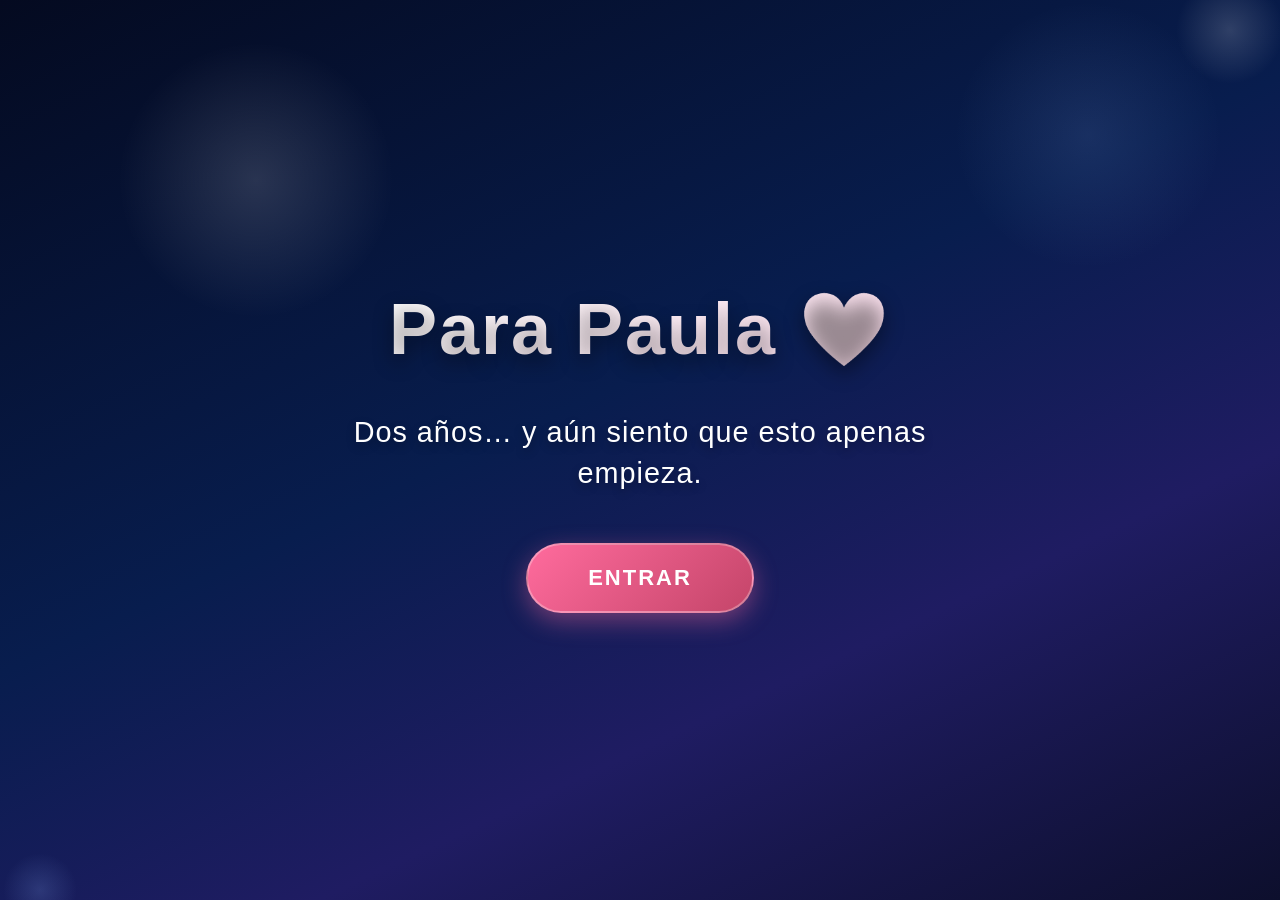
<file: index.html>
<!DOCTYPE html>
<html lang="es">
<head>
  <meta charset="UTF-8">
  <title>Para Paula 🩵</title>
  <link rel="stylesheet" href="style.css">
</head>
<body>

<!-- Pantalla inicial -->
<section id="inicio">
  <h1>Para Paula 🩵</h1>
  <p>Dos años… y aún siento que esto apenas empieza.</p>
  <button onclick="irABienvenida()">Entrar</button>
</section>

<!-- Pantalla de bienvenida -->
<section id="bienvenida" class="hidden">
  <div class="bienvenida-container">
    <h1 class="bienvenida-titulo">Bienvenida a un mundo<br>creado para ti<br>mi amor 🩵</h1>
    <nav class="menu-principal">
      <button onclick="mostrarSeccion('linea-tiempo')" class="btn-menu">📅 Línea de Tiempo</button>
      <button onclick="mostrarSeccion('motivacionales')" class="btn-menu">💪 Razones para No Irte</button>
      <button onclick="mostrarSeccion('dedicatoria')" class="btn-menu">👑 Personas Especiales</button>
    </nav>
  </div>
</section>

<!-- Reproductor personalizado -->
<div id="reproductor" style="max-width: 600px; margin: 20px auto; background: rgba(255,255,255,0.1); padding: 20px; border-radius: 15px; box-shadow: 0 4px 15px rgba(0,0,0,0.2); display: none;" class="reproductor-seccion">
  <div style="text-align: center; margin-bottom: 15px;">
    <span id="tituloCancion" style="color: #fff; font-size: 18px; font-weight: bold;">Romántica</span>
  </div>
  <div style="display: flex; align-items: center; justify-content: center; gap: 10px; margin-bottom: 15px;">
    <button id="prevBtn" style="background: #ff6b9d; border: none; border-radius: 50%; width: 40px; height: 40px; color: white; font-size: 16px; cursor: pointer;">⏮</button>
    <button id="playPauseBtn" style="background: #ff6b9d; border: none; border-radius: 50%; width: 50px; height: 50px; color: white; font-size: 20px; cursor: pointer;">▶</button>
    <button id="nextBtn" style="background: #ff6b9d; border: none; border-radius: 50%; width: 40px; height: 40px; color: white; font-size: 16px; cursor: pointer;">⏭</button>
  </div>
  <div style="margin-bottom: 15px;">
    <input type="range" id="progressBar" value="0" max="100" style="width: 100%; height: 5px; border-radius: 5px; background: #ddd; outline: none;">
  </div>
  <div style="display: flex; align-items: center; gap: 10px;">
    <span style="color: #fff; font-size: 14px;">🔊</span>
    <input type="range" id="volumeBar" value="50" max="100" style="flex: 1; height: 5px; border-radius: 5px; background: #ddd; outline: none;">
    <span id="currentTime" style="color: #fff; font-size: 12px;">0:00</span>
    <span style="color: #fff; font-size: 12px;">/</span>
    <span id="duration" style="color: #fff; font-size: 12px;">0:00</span>
  </div>
</div>

<!-- Sección: Línea de Tiempo -->
<section id="linea-tiempo" class="hidden seccion-contenido">
  <div class="header-seccion">
    <button onclick="volverAlMenu()" class="btn-volver">← Volver</button>
    <h2>Esta Es Nuestra Historia</h2>
    <p id="contador"></p>
  </div>

  <!-- Línea del tiempo -->
  <div class="timeline">

    <div class="evento izquierda">
      <div class="contenido-evento">
        <h3>5 de mayo de 2024</h3>
        <p>Nuestro primer mensaje… sin saber lo que venía.</p>
        <img src="imagenes/primerhola.jpg" class="foto">
      </div>
    </div>

    <div class="evento derecha">
      <div class="contenido-evento">
        <h3>7 de diciembre de 2024</h3>
        <p>El día que comenzamos oficialmente 🩵</p>
        <img src="imagenes/llamada.jpg" class="foto">
      </div>
      <button onclick="abrirMensajeDiciembre()">Ver mensaje especial</button>
    </div>

    <div class="evento izquierda">
      <div class="contenido-evento">
        <h3>7 de enero de 2025</h3>
        <p>Primer mes</p>
        <img src="imagenes/primermes.jpeg" class="foto">
      </div>
    </div>

    <div class="evento derecha">
      <div class="contenido-evento">
        <h3>7 de febrero de 2025</h3>
        <p>Segundo mes</p>
        <img src="imagenes/segundo.jpeg" class="foto">
      </div>
     
    </div>

    <div class="evento izquierda">
      <div class="contenido-evento">
        <h3>7 de marzo de 2025</h3>
        <p>Tercer mes</p>
        <img src="imagenes/tercer.jpeg" class="foto">
      </div>
    </div>

    <div class="evento derecha">
      <div class="contenido-evento">
        <h3>7 de abril de 2025</h3>
        <p>Cuarto mes</p>
        <img src="imagenes/cuatro.jpeg" class="foto">
      </div>
      
    </div>

    <div class="evento izquierda">
      <div class="contenido-evento">
        <h3>7 de mayo de 2025</h3>
        <p>Quinto mes</p>
        <img src="imagenes/quinto.jpeg" class="foto">
        
      </div>
    </div>
    </div>

    <div class="evento derecha">
      <div class="contenido-evento">
        <h3>7 de junio de 2025</h3>
        <p>Sexto mes</p>
        <img src="imagenes/seis.png" class="foto">
      </div>
      
    </div>

    <div class="evento izquierda">
      <div class="contenido-evento">
        <h3>7 de julio de 2025</h3>
        <p>Séptimo mes</p>
        <img src="imagenes/siete.jpg" class="foto">
      </div>
    </div>

    <div class="evento derecha">
      <div class="contenido-evento">
        <h3>7 de agosto de 2025</h3>
        <p>Octavo mes</p>
        <img src="imagenes/ocho.jpg" class="foto">
      </div>
     
    </div>

    <div class="evento especial">
      <div class="contenido-evento">
        <h3>11 de agosto de 2025</h3>
        <p>Tu cumpleaños número 21</p>
        <img src="imagenes/21.jpg" class="foto">
        <button onclick="abrirMensajeCumple()">Ver mensaje especial</button>
      </div>
    </div>

    <div class="evento izquierda">
      <div class="contenido-evento">
        <h3>7 de septiembre de 2025</h3>
        <p>Noveno mes</p>
        <img src="imagenes/nueve.jpg" class="foto">
      </div>
    </div>

    <div class="evento derecha">
      <div class="contenido-evento">
        <h3>7 de octubre de 2025</h3>
        <p>Décimo mes</p>
        <p class="texto-corto">Un mes más juntos, creciendo cada día.</p>
      </div>
    
    </div>

    <div class="evento izquierda">
      <div class="contenido-evento">
        <h3>7 de noviembre de 2025</h3>
        <p>Undécimo mes</p>
        <img src="imagenes/once.jpeg" class="foto">
      </div>
    </div>

    <div class="evento derecha">
      <div class="contenido-evento">
        <h3>7 de diciembre de 2025</h3>
        <p>Nuestro primer año Juntos</p>
        <img src="imagenes/año.png" class="foto">
        <button onclick="abrirMensajeAniversario()">Ver mensaje especial</button>
      </div>
     
    </div>

    <div class="evento izquierda">
      <div class="contenido-evento">
        <h3>7 de enero de 2026</h3>
        <p>Decimo tercer mes</p>
        <img src="imagenes/13.jpg" class="foto">
      </div>
    </div>

    <div class="evento derecha">
      <div class="contenido-evento">
        <h3>7 de febrero de 2026</h3>
        <p>Decimocuarto mes</p>
        <img src="imagenes/14.jpg" class="foto">
      </div>
      
    </div>

    <div class="evento izquierda">
      <div class="contenido-evento">
        <h3>7 de marzo de 2026</h3>
        <p>Decimo quinto mes</p>
        <img src="imagenes/15.jpg" class="foto">
      </div>
    </div>

    <div class="evento derecha">
      <div class="contenido-evento">
        <h3>7 de abril de 2026</h3>
        <p>Decimo sexto mes</p>
        <img src="imagenes/161.jpg" class="foto">
      </div>
      
    </div>

    <div class="evento derecha">
      <div class="contenido-evento">
        <h3>05 de mayo de 2026</h3>
        <p>Dos años desde que nos conocimos ❤️</p>
        <img src="imagenes/17 (1).jpeg" class="foto">
      </div>
      <button onclick="location.href='dos-anos.html'">Ver mensaje especial</button>
    </div>

    <div class="evento izquierda">
      <div class="contenido-evento">
        <h3>7 de mayo de 2026</h3>
        <p>Decimoséptimo mes</p>
        <img src="imagenes/primerhola.jpg" class="foto">
        
      </div>
    </div>

    <div class="evento derecha">
      <div class="contenido-evento">
        <h3>07 de junio de 2026</h3>
        <p>Mes 18 — ¡Feliz mes!</p>
        <img src="imagenes/hija.jpg" class="foto">
      </div>
      <button onclick="location.href='mes18.html'">Ver mensaje especial</button>
    </div>

  </div>

  <div id="contador-final" style="text-align: center; margin-top: 50px; font-size: 24px; color: white;"></div>

</section>

<!-- Sección: Frases Motivacionales / Razones para No Irte -->
<section id="motivacionales" class="hidden seccion-contenido">
  <div class="header-seccion">
    <button onclick="volverAlMenu()" class="btn-volver">← Volver</button>
    <h2>18 razones por las que sigo soñando contigo</h2>
  </div>

  <div class="motivacionales-container">
    <div class="carta-motivacional"><p>1. Porque contigo aprendí que el amor no es solamente sentir, sino también elegir.</p></div>
    <div class="carta-motivacional"><p>2. Porque has estado presente en momentos de mi vida que nadie más podrá comprender de la misma manera.</p></div>
    <div class="carta-motivacional"><p>3. Porque detrás de cada discusión siempre ha existido el deseo de volver a encontrarnos.</p></div>
    <div class="carta-motivacional"><p>4. Porque eres una de las personas que más me ha enseñado sobre paciencia, comprensión y crecimiento.</p></div>
    <div class="carta-motivacional"><p>5. Porque aún me sigues haciendo sonreír incluso en los días difíciles.</p></div>
    <div class="carta-motivacional"><p>6. Porque los sueños que antes eran individuales comenzaron a convertirse en sueños compartidos.</p></div>
    <div class="carta-motivacional"><p>7. Porque eres una mujer inteligente, fuerte y capaz de lograr todo lo que te propones.</p></div>
    <div class="carta-motivacional"><p>8. Porque admiro profundamente la futura abogada y psicóloga en la que te estás convirtiendo.</p></div>
    <div class="carta-motivacional"><p>9. Porque me encanta imaginar los lugares que aún nos faltan por conocer juntos.</p></div>
    <div class="carta-motivacional"><p>10. Porque las historias bonitas no se construyen huyendo de los problemas, sino enfrentándolos juntos.</p></div>
    <div class="carta-motivacional"><p>11. Porque todavía nos quedan miles de fotografías, recuerdos y aventuras por crear.</p></div>
    <div class="carta-motivacional"><p>12. Porque contigo descubrí que la distancia puede ser difícil, pero no más fuerte que el cariño que siento por ti.</p></div>
    <div class="carta-motivacional"><p>13. Porque incluso nuestros momentos difíciles nos han ayudado a conocernos mejor.</p></div>
    <div class="carta-motivacional"><p>14. Porque cuando pienso en mi futuro, inevitablemente apareces en él.</p></div>
    <div class="carta-motivacional"><p>15. Porque eres mi persona favorita para compartir las buenas noticias y también los días complicados.</p></div>
    <div class="carta-motivacional"><p>16. Porque todavía quiero verte cumplir cada una de las metas por las que tanto has luchado.</p></div>
    <div class="carta-motivacional"><p>17. Porque uno de mis mayores sueños es construir un hogar donde nunca falten el amor, el respeto y la complicidad.</p></div>
    <div class="carta-motivacional"><p>18. Porque en ese sueño aparecen dos pequeños nombres que han vivido durante mucho tiempo en mi corazón: Gael y Adhara Jaramillo Aponte. Representan todo lo que anhelo contigo: una familia, una vida compartida, años de historias juntos y la oportunidad de seguir amándonos mucho después de que estos 18 meses se conviertan en toda una vida.</p></div>
  </div>
  <div class="quote">Y si después de todo esto me preguntas cuál es la razón más importante, la respuesta es sencilla: porque de todas las personas que pudieron cruzarse en mi camino, fuiste tú la que logró convertirse en hogar.</div>
</section>

<!-- Sección: Dedicatoria a Abogada y Psicóloga -->
<section id="dedicatoria" class="hidden seccion-contenido">
  <div class="header-seccion">
    <button onclick="volverAlMenu()" class="btn-volver">← Volver</button>
    <h2>Personas Especiales en Mi Vida 👑</h2>
  </div>

  <div class="dedicatoria-container">
    <div class="dedicatoria-card abogada">
      <h3>⚖️ Para mi Abogada</h3>
      <p>
        Mi amor,
      </p>
      <p>
        Ya casi entras a la recta final de tu carrera de Derecho, y aunque todavía faltan algunos pasos para llegar a la meta, quiero que sepas lo orgulloso que me siento de ti.
      </p>
      <p>
        A veces estamos tan concentrados en lo que falta por recorrer que olvidamos mirar todo lo que ya hemos avanzado. Y cuando te veo, veo a una mujer que ha dedicado años de esfuerzo, sacrificio, disciplina y constancia para construir el futuro que sueña.
      </p>
      <p>
        Veo a alguien que no se rindió cuando las cosas se pusieron difíciles, que siguió adelante incluso en los momentos de cansancio y que ha luchado por cada logro que hoy forma parte de su historia.
      </p>
      <p>
        Por eso mi orgullo no nace solamente de pensar en la abogada en la que te convertirás. Nace de admirar a la mujer que ha recorrido el camino para llegar hasta allí.
      </p>
      <p>
        Me emociona imaginar el día en que tengas tu título en las manos, pero más me emociona saber todo lo que hubo detrás para conseguirlo. Porque ese diploma no representará únicamente una profesión; representará noches de estudio, esfuerzos silenciosos, desafíos superados y la determinación de una mujer que nunca dejó de creer en sí misma.
      </p>
      <p>
        Y si algo tengo claro es que serás una gran abogada. No solamente por lo que has aprendido en la universidad, sino por la persona que eres. Porque tienes carácter, inteligencia, sensibilidad, valores y una forma de ver la justicia que te hará destacar donde quiera que estés.
      </p>
      <p>
        Quiero que nunca olvides lo lejos que has llegado. La meta está cada vez más cerca y yo no podría sentirme más feliz de verte avanzar hacia ella.
      </p>
      <p>
        Estoy orgulloso de ti por tus logros, por tu esfuerzo, por tu dedicación y por la increíble mujer en la que te has convertido.
      </p>
      <p>
        Y cuando llegue el día de tu graduación, seguramente sonreiré al verte cumplir uno de tus sueños. Pero la verdad es que mi orgullo por ti comenzó mucho antes de ese momento y seguirá existiendo mucho después, porque no admiro solamente a la futura abogada, admiro profundamente a la mujer extraordinaria que hay detrás de ella.
      </p>
      <p class="cita">
        "Te amo y siempre voy a creer en ti, incluso en los momentos en los que tú misma dudes de todo lo que eres capaz de lograr."
      </p>
    </div>

    <div class="dedicatoria-card psicologa">
      <h3>🧠 Para mi Psicóloga</h3>
      <p>
        Mi amor, hay algo que siempre he admirado profundamente de ti, y es tu capacidad para comprender a las personas más allá de lo que muestran por fuera.
      </p>
      <p>
        Por eso, cuando pienso en la psicóloga que serás algún día, no pienso solamente en una profesión. Pienso en todas las vidas que podrás tocar con tu empatía, tu sensibilidad, tu inteligencia y tu forma de escuchar.
      </p>
      <p>
        A veces no eres consciente de lo valioso que es que alguien se sienta comprendido, acompañado o escuchado. Y yo creo que tienes un don especial para eso.
      </p>
      <p>
        Quizás todavía no has llegado a la meta final de tu carrera universitaria, quizás aún estás construyendo el camino que te llevará hasta allí. Pero quiero que sepas algo: no estoy orgulloso únicamente de la profesional que serás, estoy orgulloso de la persona que eres.
      </p>
      <p>
        Porque los títulos se obtienen con esfuerzo, pero la calidad humana nace del corazón. Y tú tienes ambas cosas.
      </p>
      <p>
        Estoy orgulloso de cada clase que has aprobado, de cada sacrificio que has hecho, de cada vez que has seguido adelante cuando las cosas se han puesto difíciles y de cada paso que das para construir el futuro que sueñas.
      </p>
      <p>
        No necesito esperar al día de tu graduación para sentir admiración por ti. Esa admiración existe desde hace mucho tiempo, porque he tenido la fortuna de ver de cerca a una mujer extraordinaria que cada día trabaja para convertirse en la mejor versión de sí misma.
      </p>
      <p class="cita">
        "Y eso, Paula, es algo que me hace sentir inmensamente orgulloso de ti."
      </p>
    </div>
  </div>

  <div class="mensaje-final">
    <p>
      A ustedes dos, les debo mi sonrisa, mi paz y mi capacidad de amar de nuevo. 
      Gracias por ser las guerreras que me ayudaron a recuperar mi vida y mis sueños. 🩵
    </p>
  </div>
</section>

<!-- Audio (mantener oculto) -->
<audio id="fondoAudio" preload="auto" style="display:none;">
  <source src="audios/HáblamedeTi.mp3" type="audio/mpeg">
  Tu navegador no soporta reproducción de audio.
</audio>



<script src="script.js"></script>
</body>
</html>
</file>
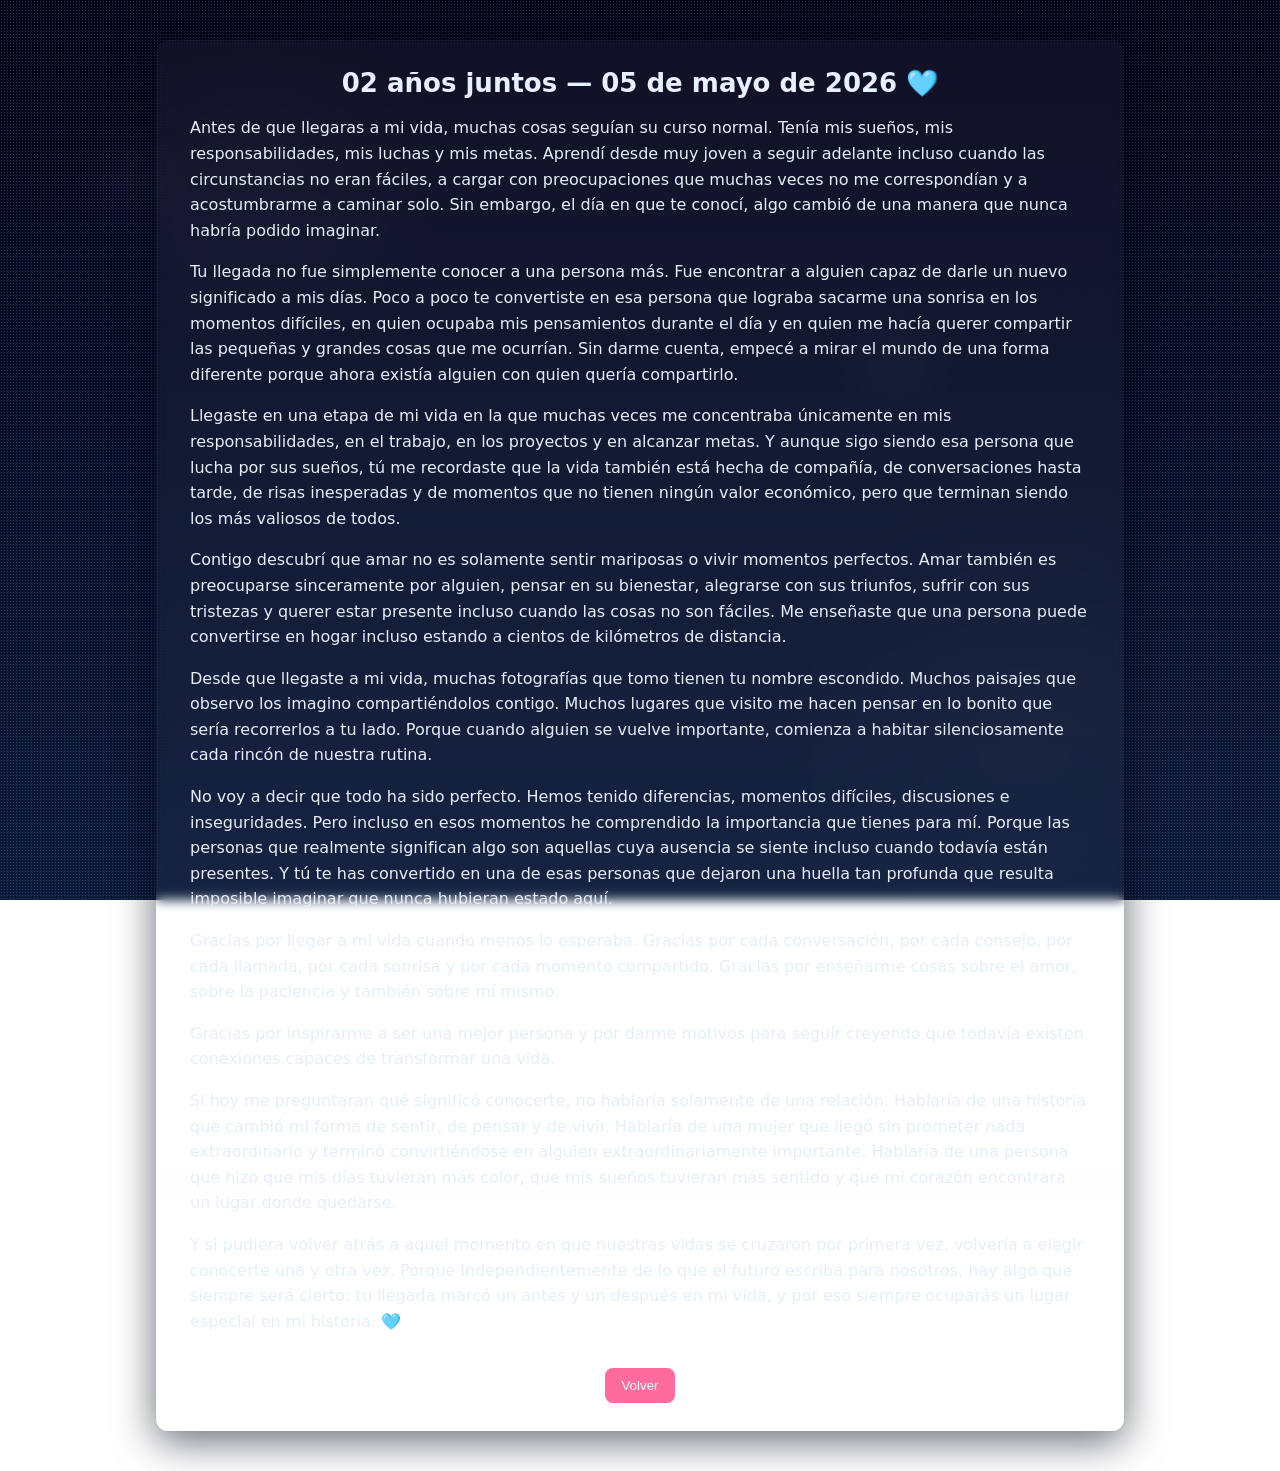
<file: dos-anos.html>
<!DOCTYPE html>
<html lang="es">
<head>
  <meta charset="utf-8">
  <title>Dos años - Nuestra historia</title>
  <meta name="viewport" content="width=device-width,initial-scale=1">
  <style>
    :root{--bg1:#05041a;--bg2:#0b1a3a}
    html{height:100%;}
    body{margin:0;font-family:system-ui,-apple-system,Segoe UI,Roboto,'Helvetica Neue',Arial;color:#e9f0ff;
      background: radial-gradient(circle at 20% 20%, rgba(255,255,255,0.02), transparent 15%),
                  radial-gradient(circle at 80% 80%, rgba(255,255,255,0.02), transparent 20%),
                  linear-gradient(180deg,var(--bg1),var(--bg2));
      background-attachment: fixed;
      display:flex;flex-direction:column;align-items:center;justify-content:flex-start;padding:40px;min-height:100vh;
    }
    .stars{position:fixed;inset:0;pointer-events:none;z-index:0;background-image:radial-gradient(#fff 1px, transparent 1px);background-size:3px 3px;opacity:0.18;filter:blur(0.6px)}
    .twinkle{position:fixed;inset:0;z-index:0;pointer-events:none;background-image:radial-gradient(circle at 10% 20%, rgba(255,255,255,0.6), transparent 5%), radial-gradient(circle at 70% 40%, rgba(255,255,255,0.5), transparent 7%);opacity:0.05;animation:tw 6s linear infinite}
    @keyframes tw{0%,100%{opacity:0.04}50%{opacity:0.12}}
    .card{position:relative;z-index:1;max-width:900px;background:linear-gradient(180deg,rgba(255,255,255,0.03),rgba(255,255,255,0.02));border-radius:12px;padding:28px 34px;box-shadow:0 10px 40px rgba(2,6,23,0.6);backdrop-filter: blur(6px)}
    h1{margin-top:0;font-size:26px;text-align:center}
    p{line-height:1.6;color:#e6eefc}
    .close{display:inline-block;margin-top:18px;padding:10px 16px;background:#ff6b9d;color:white;border:none;border-radius:8px;cursor:pointer;text-decoration:none}
    .images{display:flex;gap:12px;flex-wrap:wrap;justify-content:center;margin:14px 0}
    .images img{max-width:48%;border-radius:8px;box-shadow:0 6px 18px rgba(0,0,0,0.5)}
    @media(max-width:600px){.images img{max-width:100%}}
  </style>
</head>
<body>
  <div class="stars"></div>
  <div class="twinkle"></div>

  <div class="card">
    <h1>02 años juntos — 05 de mayo de 2026 🩵</h1>

    <p>Antes de que llegaras a mi vida, muchas cosas seguían su curso normal. Tenía mis sueños, mis responsabilidades, mis luchas y mis metas. Aprendí desde muy joven a seguir adelante incluso cuando las circunstancias no eran fáciles, a cargar con preocupaciones que muchas veces no me correspondían y a acostumbrarme a caminar solo. Sin embargo, el día en que te conocí, algo cambió de una manera que nunca habría podido imaginar.</p>

    <p>Tu llegada no fue simplemente conocer a una persona más. Fue encontrar a alguien capaz de darle un nuevo significado a mis días. Poco a poco te convertiste en esa persona que lograba sacarme una sonrisa en los momentos difíciles, en quien ocupaba mis pensamientos durante el día y en quien me hacía querer compartir las pequeñas y grandes cosas que me ocurrían. Sin darme cuenta, empecé a mirar el mundo de una forma diferente porque ahora existía alguien con quien quería compartirlo.</p>

    <p>Llegaste en una etapa de mi vida en la que muchas veces me concentraba únicamente en mis responsabilidades, en el trabajo, en los proyectos y en alcanzar metas. Y aunque sigo siendo esa persona que lucha por sus sueños, tú me recordaste que la vida también está hecha de compañía, de conversaciones hasta tarde, de risas inesperadas y de momentos que no tienen ningún valor económico, pero que terminan siendo los más valiosos de todos.</p>

    <p>Contigo descubrí que amar no es solamente sentir mariposas o vivir momentos perfectos. Amar también es preocuparse sinceramente por alguien, pensar en su bienestar, alegrarse con sus triunfos, sufrir con sus tristezas y querer estar presente incluso cuando las cosas no son fáciles. Me enseñaste que una persona puede convertirse en hogar incluso estando a cientos de kilómetros de distancia.</p>

    <p>Desde que llegaste a mi vida, muchas fotografías que tomo tienen tu nombre escondido. Muchos paisajes que observo los imagino compartiéndolos contigo. Muchos lugares que visito me hacen pensar en lo bonito que sería recorrerlos a tu lado. Porque cuando alguien se vuelve importante, comienza a habitar silenciosamente cada rincón de nuestra rutina.</p>

    <p>No voy a decir que todo ha sido perfecto. Hemos tenido diferencias, momentos difíciles, discusiones e inseguridades. Pero incluso en esos momentos he comprendido la importancia que tienes para mí. Porque las personas que realmente significan algo son aquellas cuya ausencia se siente incluso cuando todavía están presentes. Y tú te has convertido en una de esas personas que dejaron una huella tan profunda que resulta imposible imaginar que nunca hubieran estado aquí.</p>

    <p>Gracias por llegar a mi vida cuando menos lo esperaba. Gracias por cada conversación, por cada consejo, por cada llamada, por cada sonrisa y por cada momento compartido. Gracias por enseñarme cosas sobre el amor, sobre la paciencia y también sobre mí mismo.</p>

    <p>Gracias por inspirarme a ser una mejor persona y por darme motivos para seguir creyendo que todavía existen conexiones capaces de transformar una vida.</p>

    <p>Si hoy me preguntaran qué significó conocerte, no hablaría solamente de una relación. Hablaría de una historia que cambió mi forma de sentir, de pensar y de vivir. Hablaría de una mujer que llegó sin prometer nada extraordinario y terminó convirtiéndose en alguien extraordinariamente importante. Hablaría de una persona que hizo que mis días tuvieran más color, que mis sueños tuvieran más sentido y que mi corazón encontrara un lugar donde quedarse.</p>

    <p>Y si pudiera volver atrás a aquel momento en que nuestras vidas se cruzaron por primera vez, volvería a elegir conocerte una y otra vez. Porque independientemente de lo que el futuro escriba para nosotros, hay algo que siempre será cierto: tu llegada marcó un antes y un después en mi vida, y por eso siempre ocuparás un lugar especial en mi historia. 🩵</p>

    <div style="text-align:center">
      <button class="close" onclick="history.back()">Volver</button>
    </div>
  </div>
</body>
</html>
</file>
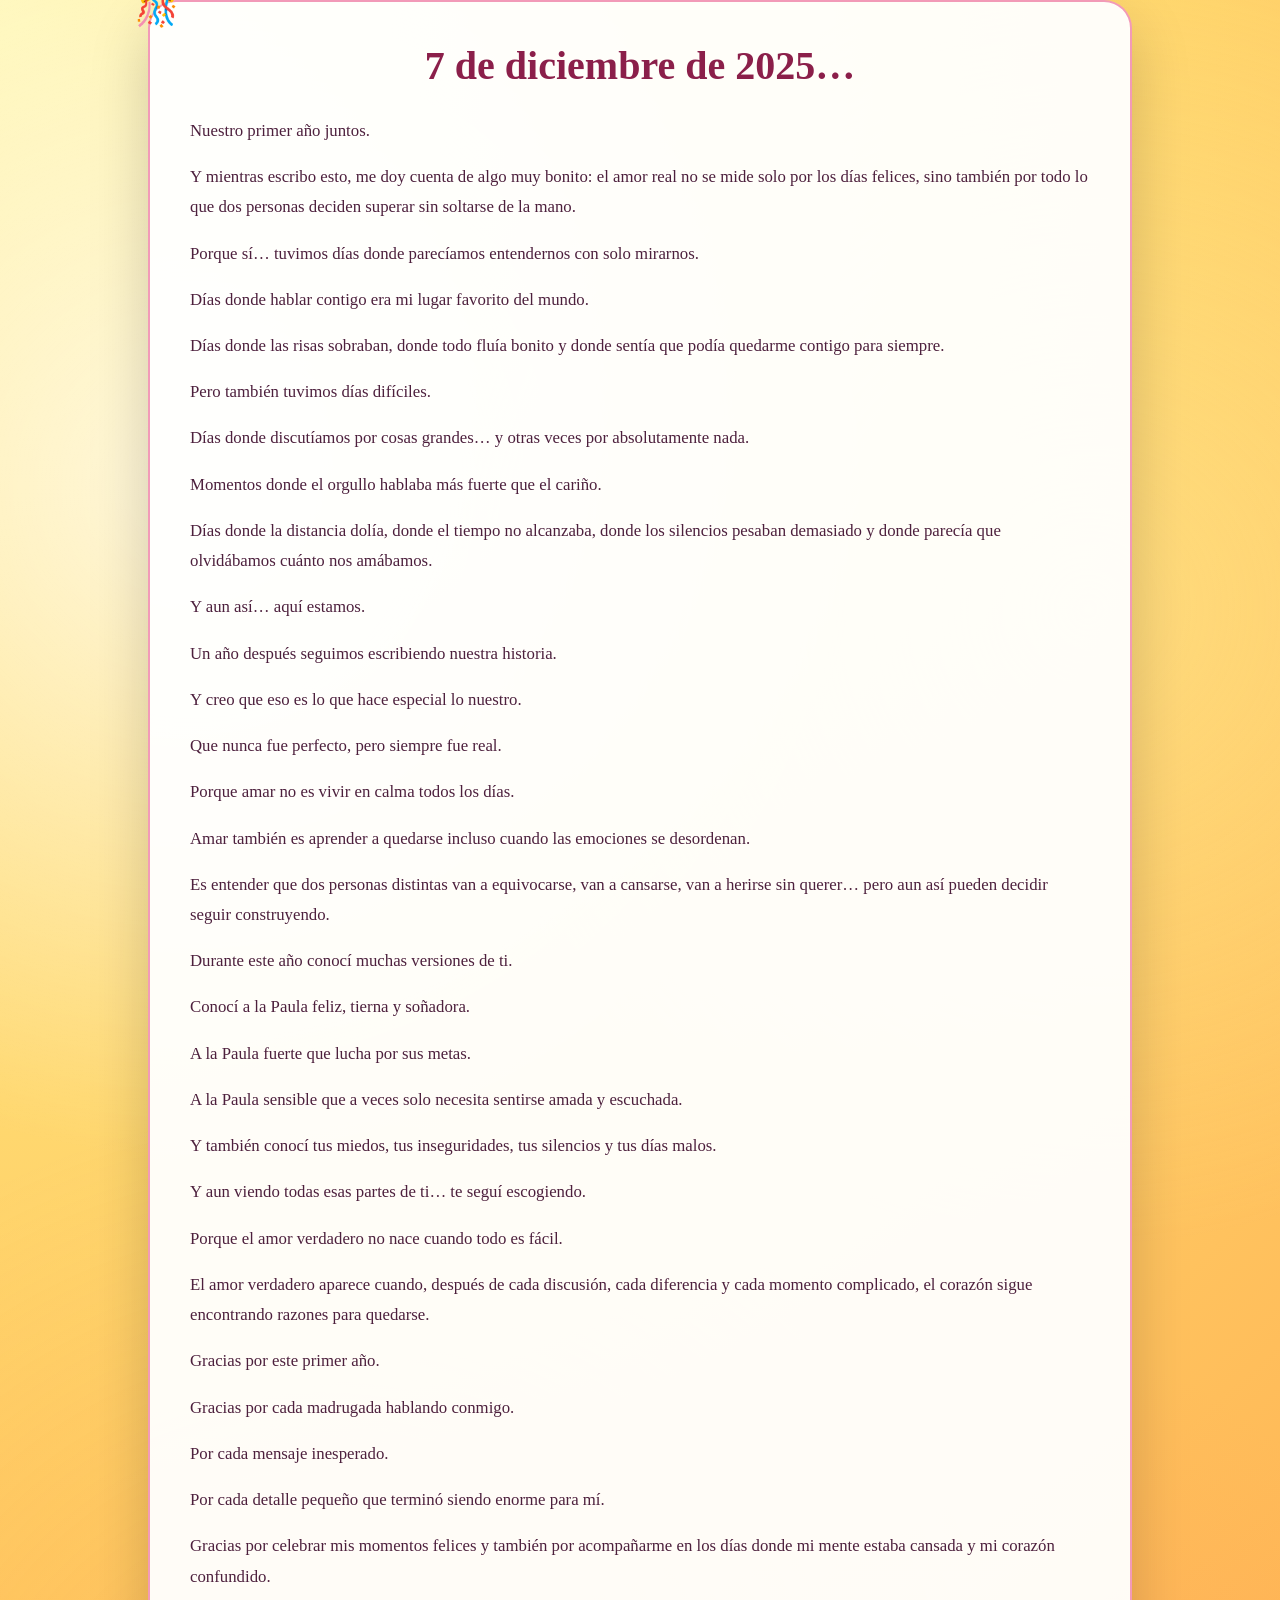
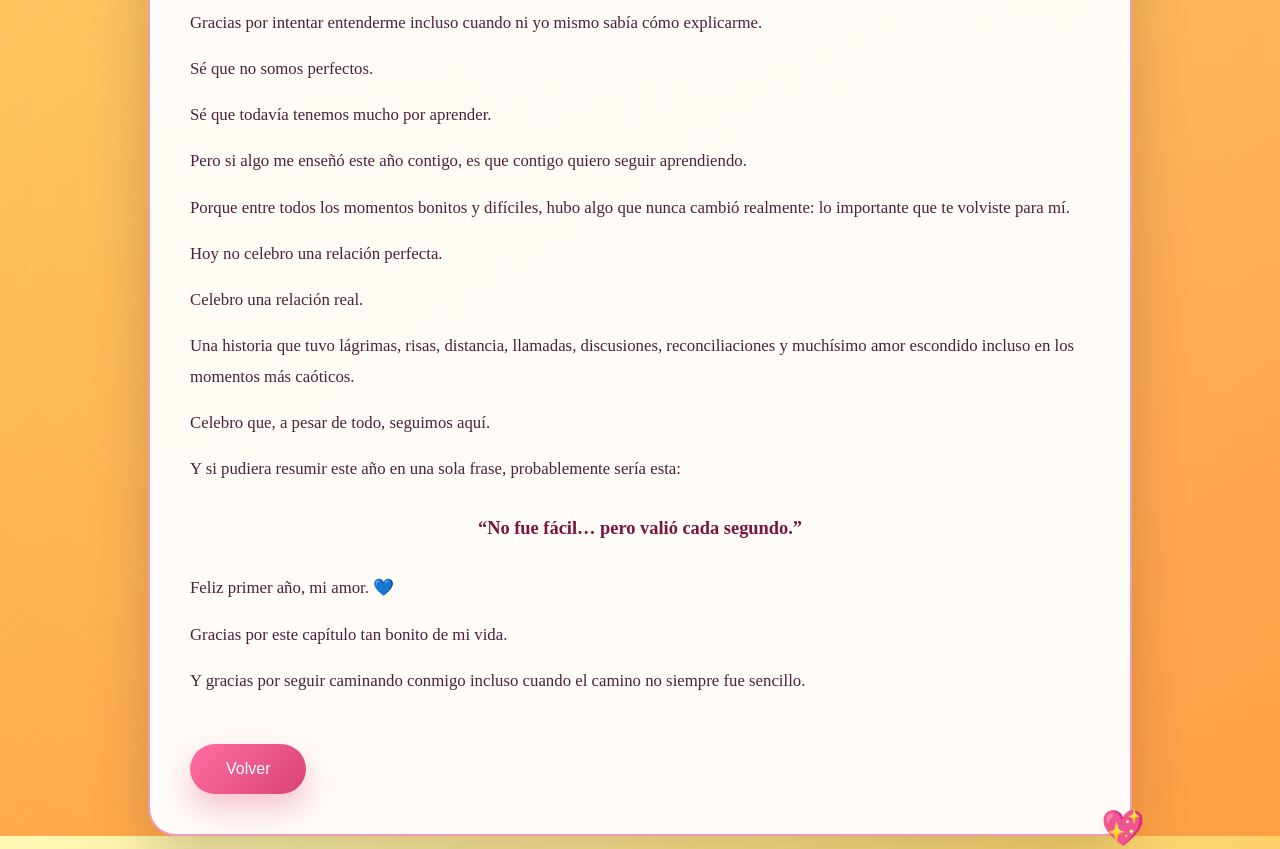
<file: mensaje-aniversario.html>
<!DOCTYPE html>
<html lang="es">
<head>
  <meta charset="UTF-8">
  <title>Primer Año Juntos</title>
  <link rel="stylesheet" href="mensaje-aniversario.css">
</head>
<body>
  <main class="mensaje-contenido">
    <h1>7 de diciembre de 2025…</h1>

    <p>Nuestro primer año juntos.</p>

    <p>Y mientras escribo esto, me doy cuenta de algo muy bonito: el amor real no se mide solo por los días felices, sino también por todo lo que dos personas deciden superar sin soltarse de la mano.</p>

    <p>Porque sí… tuvimos días donde parecíamos entendernos con solo mirarnos.</p>
    <p>Días donde hablar contigo era mi lugar favorito del mundo.</p>
    <p>Días donde las risas sobraban, donde todo fluía bonito y donde sentía que podía quedarme contigo para siempre.</p>

    <p>Pero también tuvimos días difíciles.</p>
    <p>Días donde discutíamos por cosas grandes… y otras veces por absolutamente nada.</p>
    <p>Momentos donde el orgullo hablaba más fuerte que el cariño.</p>
    <p>Días donde la distancia dolía, donde el tiempo no alcanzaba, donde los silencios pesaban demasiado y donde parecía que olvidábamos cuánto nos amábamos.</p>

    <p>Y aun así… aquí estamos.</p>

    <p>Un año después seguimos escribiendo nuestra historia.</p>

    <p>Y creo que eso es lo que hace especial lo nuestro.</p>
    <p>Que nunca fue perfecto, pero siempre fue real.</p>

    <p>Porque amar no es vivir en calma todos los días.</p>
    <p>Amar también es aprender a quedarse incluso cuando las emociones se desordenan.</p>
    <p>Es entender que dos personas distintas van a equivocarse, van a cansarse, van a herirse sin querer… pero aun así pueden decidir seguir construyendo.</p>

    <p>Durante este año conocí muchas versiones de ti.</p>
    <p>Conocí a la Paula feliz, tierna y soñadora.</p>
    <p>A la Paula fuerte que lucha por sus metas.</p>
    <p>A la Paula sensible que a veces solo necesita sentirse amada y escuchada.</p>
    <p>Y también conocí tus miedos, tus inseguridades, tus silencios y tus días malos.</p>

    <p>Y aun viendo todas esas partes de ti… te seguí escogiendo.</p>

    <p>Porque el amor verdadero no nace cuando todo es fácil.</p>
    <p>El amor verdadero aparece cuando, después de cada discusión, cada diferencia y cada momento complicado, el corazón sigue encontrando razones para quedarse.</p>

    <p>Gracias por este primer año.</p>
    <p>Gracias por cada madrugada hablando conmigo.</p>
    <p>Por cada mensaje inesperado.</p>
    <p>Por cada detalle pequeño que terminó siendo enorme para mí.</p>
    <p>Gracias por celebrar mis momentos felices y también por acompañarme en los días donde mi mente estaba cansada y mi corazón confundido.</p>

    <p>Gracias por intentar entenderme incluso cuando ni yo mismo sabía cómo explicarme.</p>

    <p>Sé que no somos perfectos.</p>
    <p>Sé que todavía tenemos mucho por aprender.</p>
    <p>Pero si algo me enseñó este año contigo, es que contigo quiero seguir aprendiendo.</p>

    <p>Porque entre todos los momentos bonitos y difíciles, hubo algo que nunca cambió realmente: lo importante que te volviste para mí.</p>

    <p>Hoy no celebro una relación perfecta.</p>
    <p>Celebro una relación real.</p>
    <p>Una historia que tuvo lágrimas, risas, distancia, llamadas, discusiones, reconciliaciones y muchísimo amor escondido incluso en los momentos más caóticos.</p>

    <p>Celebro que, a pesar de todo, seguimos aquí.</p>

    <p>Y si pudiera resumir este año en una sola frase, probablemente sería esta:</p>

    <p class="final">“No fue fácil… pero valió cada segundo.”</p>

    <p>Feliz primer año, mi amor. 💙</p>
    <p>Gracias por este capítulo tan bonito de mi vida.</p>
    <p>Y gracias por seguir caminando conmigo incluso cuando el camino no siempre fue sencillo.</p>

    <button onclick="volver()">Volver</button>
  </main>

  <script>
    function volver() {
      history.back();
    }
  </script>
</body>
</html>
</file>
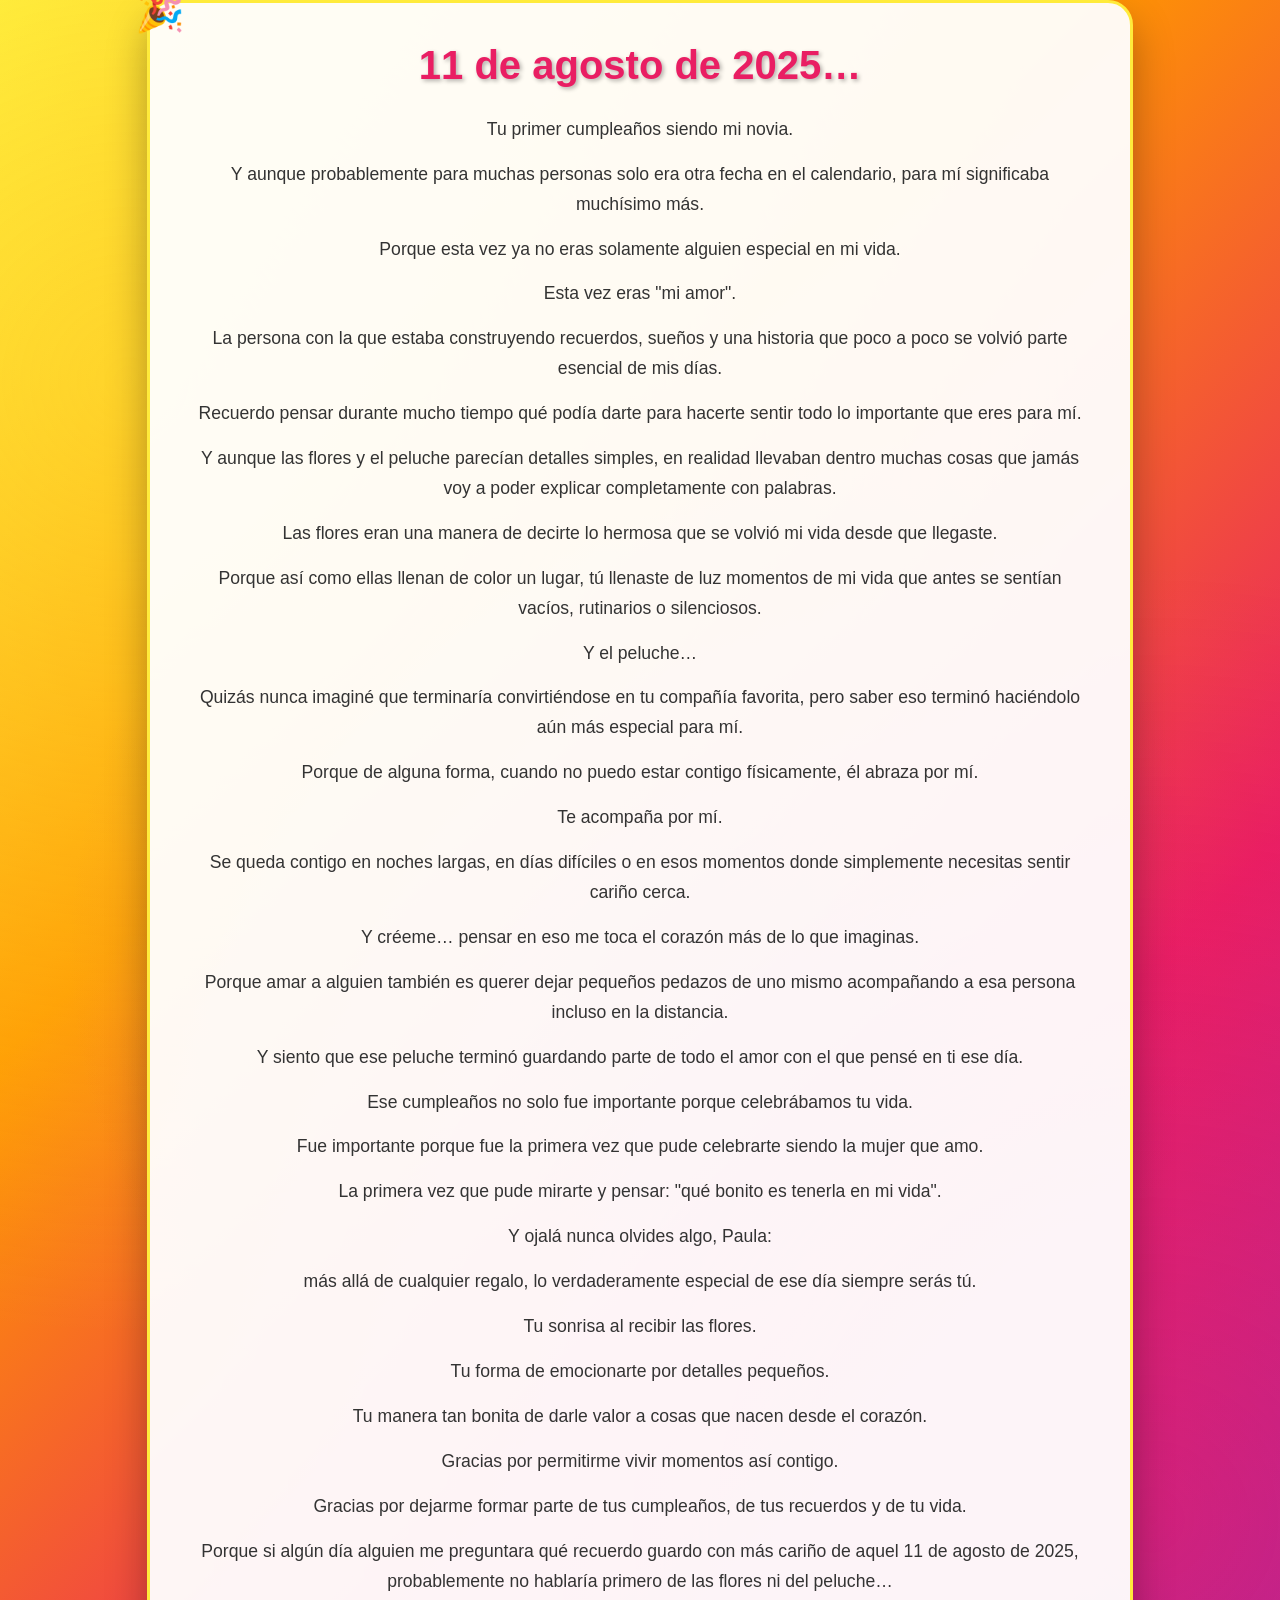
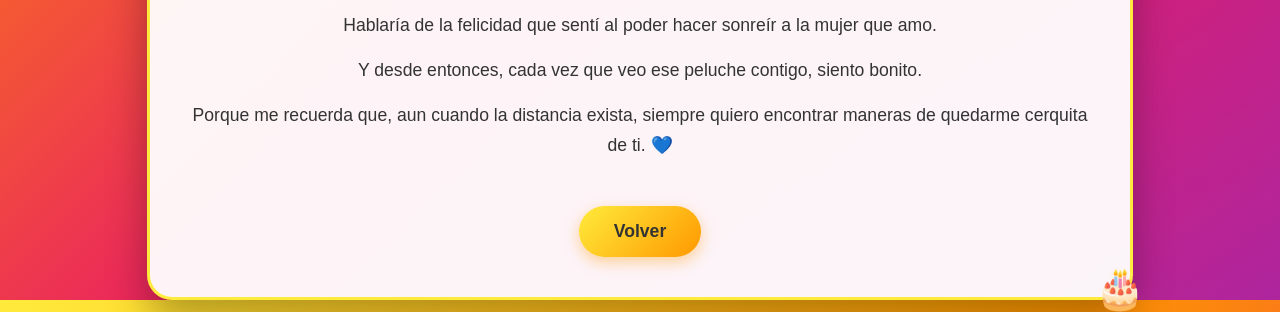
<file: mensaje-cumple.html>
<!DOCTYPE html>
<html lang="es">
<head>
  <meta charset="UTF-8">
  <title>Feliz Cumpleaños</title>
  <link rel="stylesheet" href="mensaje-cumple.css">
</head>
<body>
  <main class="mensaje-contenido">
    <h1>11 de agosto de 2025…</h1>

    <p>Tu primer cumpleaños siendo mi novia.</p>
    <p>Y aunque probablemente para muchas personas solo era otra fecha en el calendario, para mí significaba muchísimo más.</p>

    <p>Porque esta vez ya no eras solamente alguien especial en mi vida.</p>
    <p>Esta vez eras "mi amor".</p>
    <p>La persona con la que estaba construyendo recuerdos, sueños y una historia que poco a poco se volvió parte esencial de mis días.</p>

    <p>Recuerdo pensar durante mucho tiempo qué podía darte para hacerte sentir todo lo importante que eres para mí.</p>
    <p>Y aunque las flores y el peluche parecían detalles simples, en realidad llevaban dentro muchas cosas que jamás voy a poder explicar completamente con palabras.</p>

    <p>Las flores eran una manera de decirte lo hermosa que se volvió mi vida desde que llegaste.</p>
    <p>Porque así como ellas llenan de color un lugar, tú llenaste de luz momentos de mi vida que antes se sentían vacíos, rutinarios o silenciosos.</p>

    <p>Y el peluche…</p>
    <p>Quizás nunca imaginé que terminaría convirtiéndose en tu compañía favorita, pero saber eso terminó haciéndolo aún más especial para mí.</p>
    <p>Porque de alguna forma, cuando no puedo estar contigo físicamente, él abraza por mí.</p>
    <p>Te acompaña por mí.</p>
    <p>Se queda contigo en noches largas, en días difíciles o en esos momentos donde simplemente necesitas sentir cariño cerca.</p>

    <p>Y créeme… pensar en eso me toca el corazón más de lo que imaginas.</p>

    <p>Porque amar a alguien también es querer dejar pequeños pedazos de uno mismo acompañando a esa persona incluso en la distancia.</p>
    <p>Y siento que ese peluche terminó guardando parte de todo el amor con el que pensé en ti ese día.</p>

    <p>Ese cumpleaños no solo fue importante porque celebrábamos tu vida.</p>
    <p>Fue importante porque fue la primera vez que pude celebrarte siendo la mujer que amo.</p>
    <p>La primera vez que pude mirarte y pensar: "qué bonito es tenerla en mi vida".</p>

    <p>Y ojalá nunca olvides algo, Paula:</p>
    <p>más allá de cualquier regalo, lo verdaderamente especial de ese día siempre serás tú.</p>

    <p>Tu sonrisa al recibir las flores.</p>
    <p>Tu forma de emocionarte por detalles pequeños.</p>
    <p>Tu manera tan bonita de darle valor a cosas que nacen desde el corazón.</p>

    <p>Gracias por permitirme vivir momentos así contigo.</p>
    <p>Gracias por dejarme formar parte de tus cumpleaños, de tus recuerdos y de tu vida.</p>

    <p>Porque si algún día alguien me preguntara qué recuerdo guardo con más cariño de aquel 11 de agosto de 2025, probablemente no hablaría primero de las flores ni del peluche…</p>
    <p>Hablaría de la felicidad que sentí al poder hacer sonreír a la mujer que amo.</p>

    <p>Y desde entonces, cada vez que veo ese peluche contigo, siento bonito.</p>
    <p>Porque me recuerda que, aun cuando la distancia exista, siempre quiero encontrar maneras de quedarme cerquita de ti. 💙</p>

    <button onclick="volver()">Volver</button>
  </main>

  <script>
    function volver() {
      history.back();
    }
  </script>
</body>
</html>
</file>
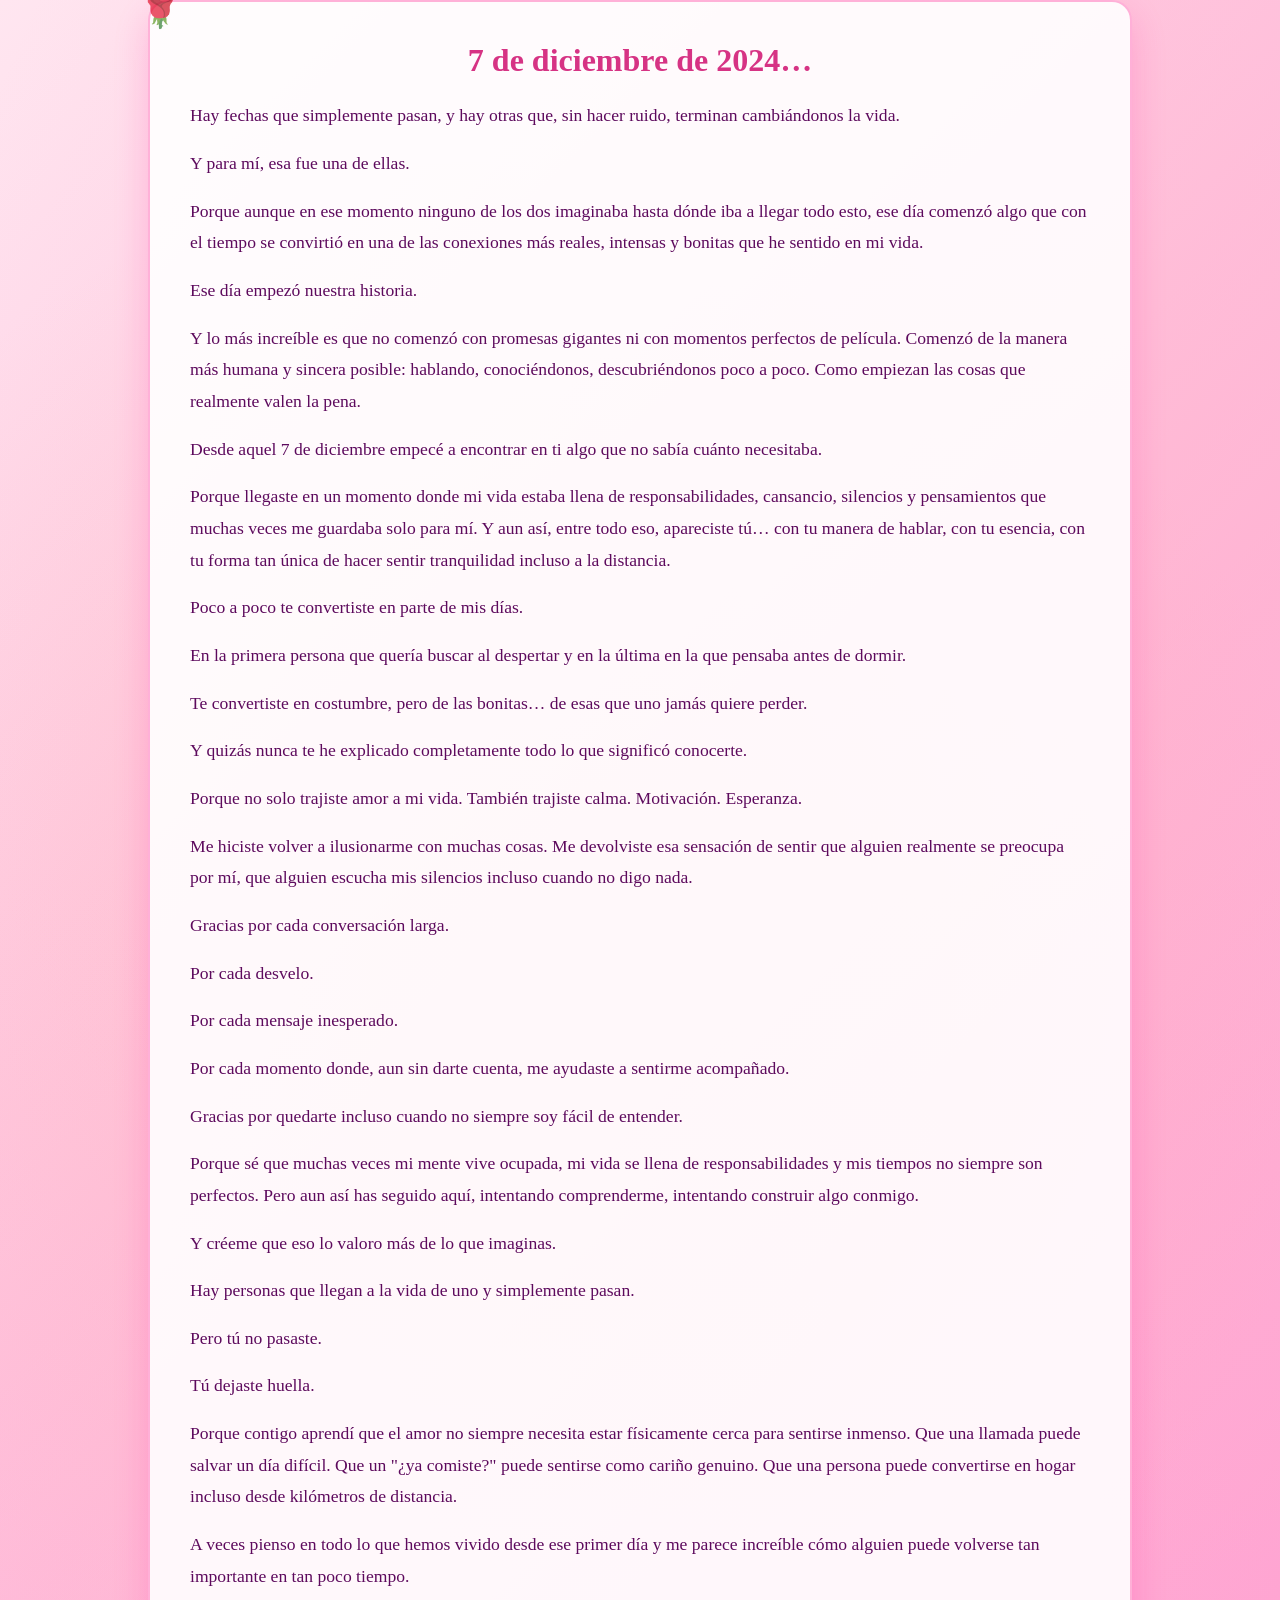
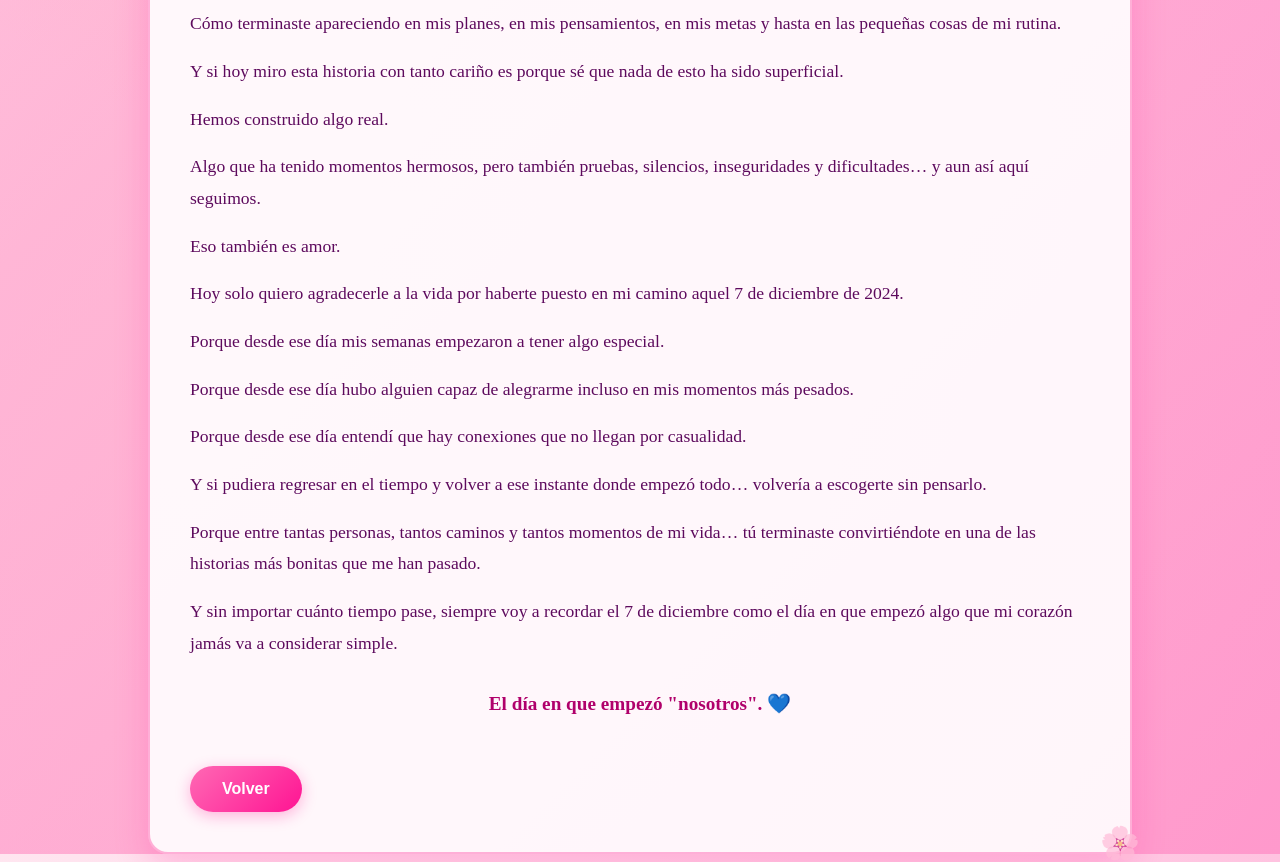
<file: mensaje-diciembre.html>
<!DOCTYPE html>
<html lang="es">
<head>
  <meta charset="UTF-8">
  <title>7 de diciembre de 2024</title>
  <link rel="stylesheet" href="mensaje-diciembre.css">
</head>
<body>
  <main class="mensaje-contenido">
    <h1>7 de diciembre de 2024…</h1>

    <p>Hay fechas que simplemente pasan, y hay otras que, sin hacer ruido, terminan cambiándonos la vida.</p>
    <p>Y para mí, esa fue una de ellas.</p>

    <p>Porque aunque en ese momento ninguno de los dos imaginaba hasta dónde iba a llegar todo esto, ese día comenzó algo que con el tiempo se convirtió en una de las conexiones más reales, intensas y bonitas que he sentido en mi vida.</p>

    <p>Ese día empezó nuestra historia.</p>

    <p>Y lo más increíble es que no comenzó con promesas gigantes ni con momentos perfectos de película. Comenzó de la manera más humana y sincera posible: hablando, conociéndonos, descubriéndonos poco a poco. Como empiezan las cosas que realmente valen la pena.</p>

    <p>Desde aquel 7 de diciembre empecé a encontrar en ti algo que no sabía cuánto necesitaba.</p>
    <p>Porque llegaste en un momento donde mi vida estaba llena de responsabilidades, cansancio, silencios y pensamientos que muchas veces me guardaba solo para mí. Y aun así, entre todo eso, apareciste tú… con tu manera de hablar, con tu esencia, con tu forma tan única de hacer sentir tranquilidad incluso a la distancia.</p>

    <p>Poco a poco te convertiste en parte de mis días.</p>
    <p>En la primera persona que quería buscar al despertar y en la última en la que pensaba antes de dormir.</p>
    <p>Te convertiste en costumbre, pero de las bonitas… de esas que uno jamás quiere perder.</p>

    <p>Y quizás nunca te he explicado completamente todo lo que significó conocerte.</p>
    <p>Porque no solo trajiste amor a mi vida. También trajiste calma. Motivación. Esperanza.</p>
    <p>Me hiciste volver a ilusionarme con muchas cosas. Me devolviste esa sensación de sentir que alguien realmente se preocupa por mí, que alguien escucha mis silencios incluso cuando no digo nada.</p>

    <p>Gracias por cada conversación larga.</p>
    <p>Por cada desvelo.</p>
    <p>Por cada mensaje inesperado.</p>
    <p>Por cada momento donde, aun sin darte cuenta, me ayudaste a sentirme acompañado.</p>

    <p>Gracias por quedarte incluso cuando no siempre soy fácil de entender.</p>
    <p>Porque sé que muchas veces mi mente vive ocupada, mi vida se llena de responsabilidades y mis tiempos no siempre son perfectos. Pero aun así has seguido aquí, intentando comprenderme, intentando construir algo conmigo.</p>

    <p>Y créeme que eso lo valoro más de lo que imaginas.</p>

    <p>Hay personas que llegan a la vida de uno y simplemente pasan.</p>
    <p>Pero tú no pasaste.</p>
    <p>Tú dejaste huella.</p>

    <p>Porque contigo aprendí que el amor no siempre necesita estar físicamente cerca para sentirse inmenso. Que una llamada puede salvar un día difícil. Que un "¿ya comiste?" puede sentirse como cariño genuino. Que una persona puede convertirse en hogar incluso desde kilómetros de distancia.</p>

    <p>A veces pienso en todo lo que hemos vivido desde ese primer día y me parece increíble cómo alguien puede volverse tan importante en tan poco tiempo.</p>
    <p>Cómo terminaste apareciendo en mis planes, en mis pensamientos, en mis metas y hasta en las pequeñas cosas de mi rutina.</p>

    <p>Y si hoy miro esta historia con tanto cariño es porque sé que nada de esto ha sido superficial.</p>
    <p>Hemos construido algo real.</p>
    <p>Algo que ha tenido momentos hermosos, pero también pruebas, silencios, inseguridades y dificultades… y aun así aquí seguimos.</p>

    <p>Eso también es amor.</p>

    <p>Hoy solo quiero agradecerle a la vida por haberte puesto en mi camino aquel 7 de diciembre de 2024.</p>
    <p>Porque desde ese día mis semanas empezaron a tener algo especial.</p>
    <p>Porque desde ese día hubo alguien capaz de alegrarme incluso en mis momentos más pesados.</p>
    <p>Porque desde ese día entendí que hay conexiones que no llegan por casualidad.</p>

    <p>Y si pudiera regresar en el tiempo y volver a ese instante donde empezó todo… volvería a escogerte sin pensarlo.</p>

    <p>Porque entre tantas personas, tantos caminos y tantos momentos de mi vida… tú terminaste convirtiéndote en una de las historias más bonitas que me han pasado.</p>

    <p>Y sin importar cuánto tiempo pase, siempre voy a recordar el 7 de diciembre como el día en que empezó algo que mi corazón jamás va a considerar simple.</p>

    <p class="final">El día en que empezó "nosotros". 💙</p>

    <button onclick="volver()">Volver</button>
  </main>

  <script>
    function volver() {
      history.back();
    }
  </script>
</body>
</html>
</file>
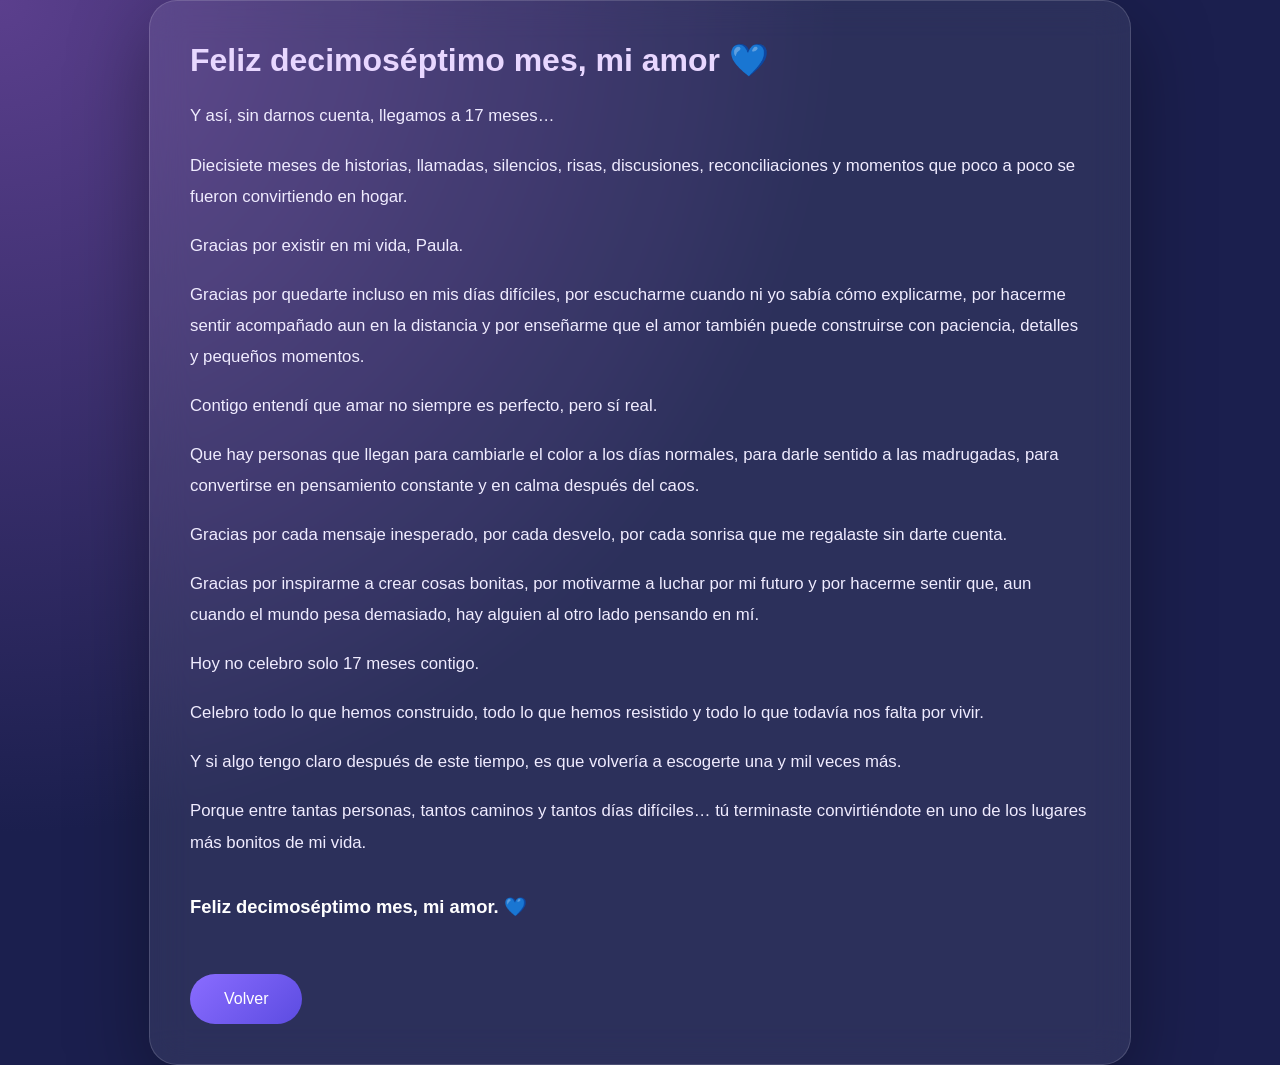
<file: mensaje.html>
<!DOCTYPE html>
<html lang="es">
<head>
  <meta charset="UTF-8">
  <title>Feliz Decimoséptimo Mes</title>
  <link rel="stylesheet" href="mensaje.css">
</head>
<body>
  <main class="mensaje-contenido">
    <h1>Feliz decimoséptimo mes, mi amor 💙</h1>

    <p>Y así, sin darnos cuenta, llegamos a 17 meses…</p>

    <p>Diecisiete meses de historias, llamadas, silencios, risas, discusiones, reconciliaciones y momentos que poco a poco se fueron convirtiendo en hogar.</p>

    <p>Gracias por existir en mi vida, Paula.</p>
    <p>Gracias por quedarte incluso en mis días difíciles, por escucharme cuando ni yo sabía cómo explicarme, por hacerme sentir acompañado aun en la distancia y por enseñarme que el amor también puede construirse con paciencia, detalles y pequeños momentos.</p>

    <p>Contigo entendí que amar no siempre es perfecto, pero sí real.</p>
    <p>Que hay personas que llegan para cambiarle el color a los días normales, para darle sentido a las madrugadas, para convertirse en pensamiento constante y en calma después del caos.</p>

    <p>Gracias por cada mensaje inesperado, por cada desvelo, por cada sonrisa que me regalaste sin darte cuenta.</p>
    <p>Gracias por inspirarme a crear cosas bonitas, por motivarme a luchar por mi futuro y por hacerme sentir que, aun cuando el mundo pesa demasiado, hay alguien al otro lado pensando en mí.</p>

    <p>Hoy no celebro solo 17 meses contigo.</p>
    <p>Celebro todo lo que hemos construido, todo lo que hemos resistido y todo lo que todavía nos falta por vivir.</p>

    <p>Y si algo tengo claro después de este tiempo, es que volvería a escogerte una y mil veces más.</p>
    <p>Porque entre tantas personas, tantos caminos y tantos días difíciles… tú terminaste convirtiéndote en uno de los lugares más bonitos de mi vida.</p>

    <p class="final">Feliz decimoséptimo mes, mi amor. 💙</p>

    <button onclick="volver()">Volver</button>
  </main>

  <script>
    function volver() {
      history.back();
    }
  </script>
</body>
</html>
</file>
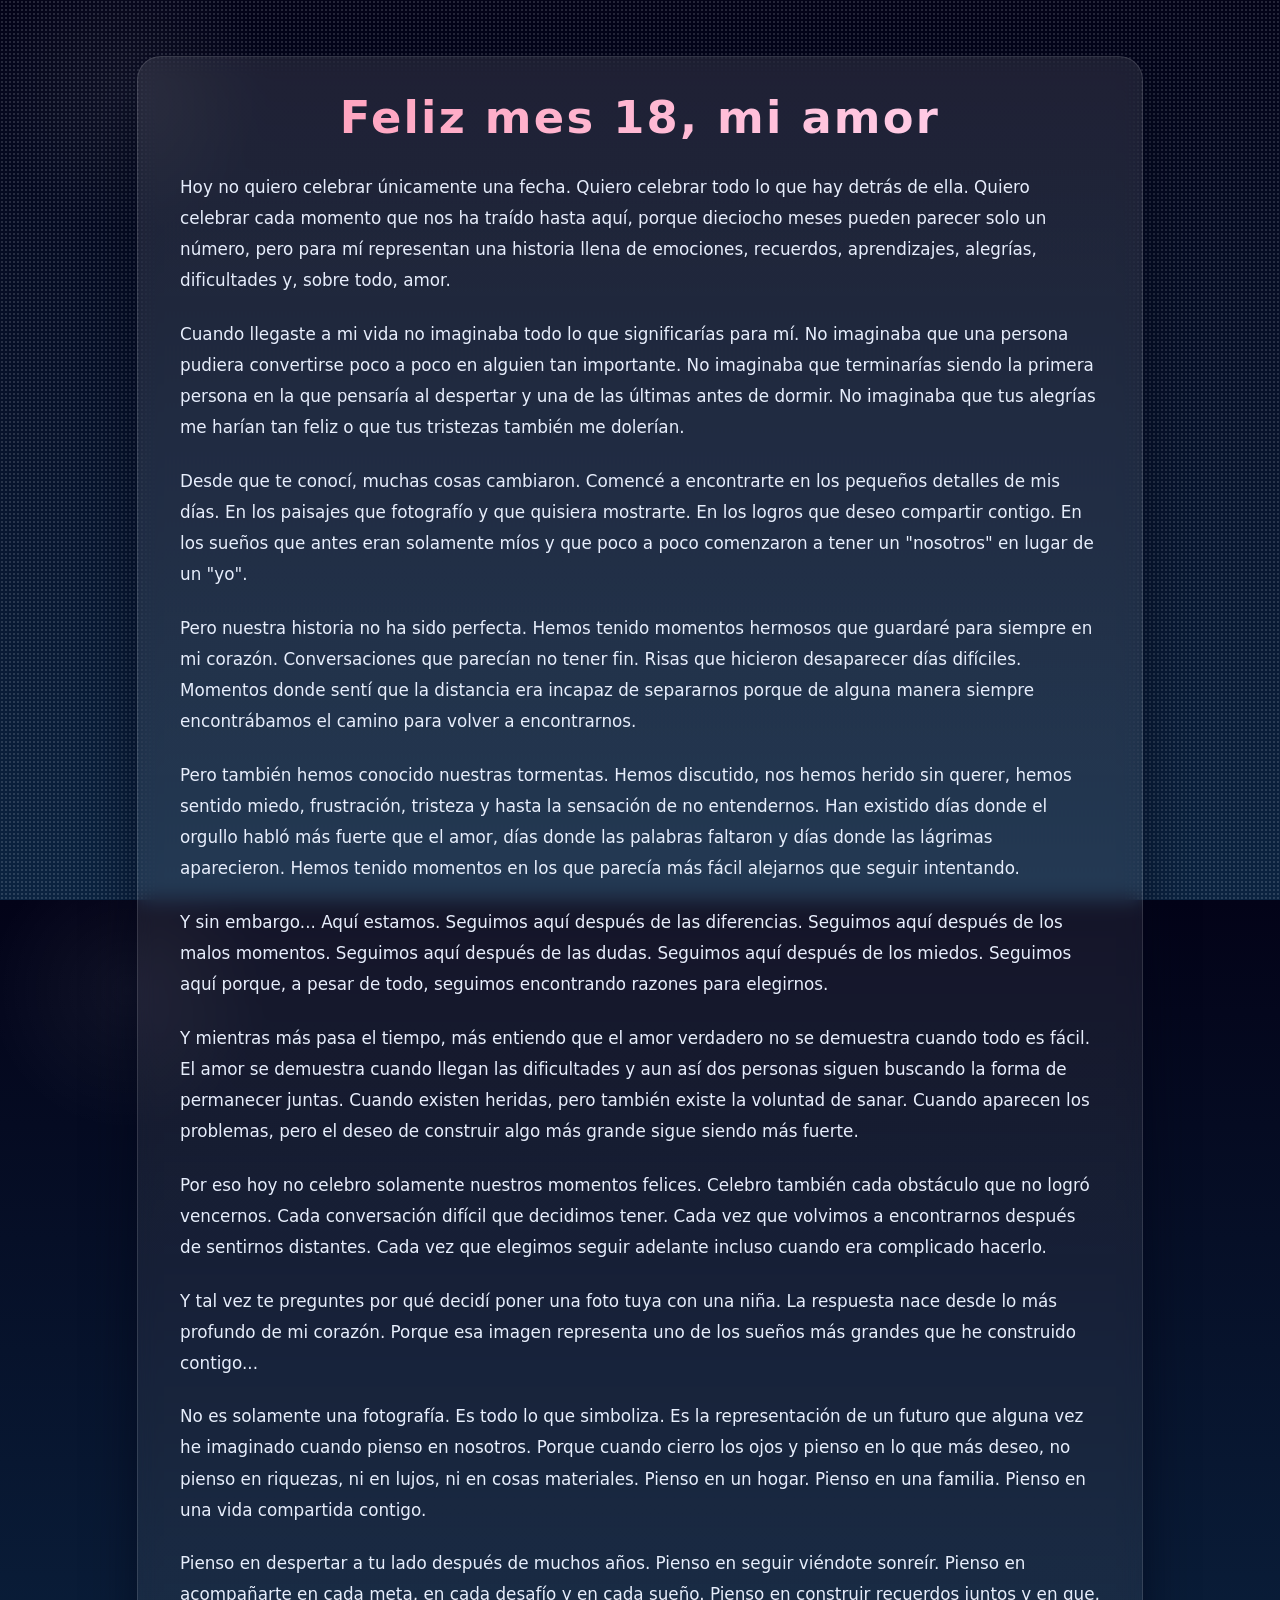
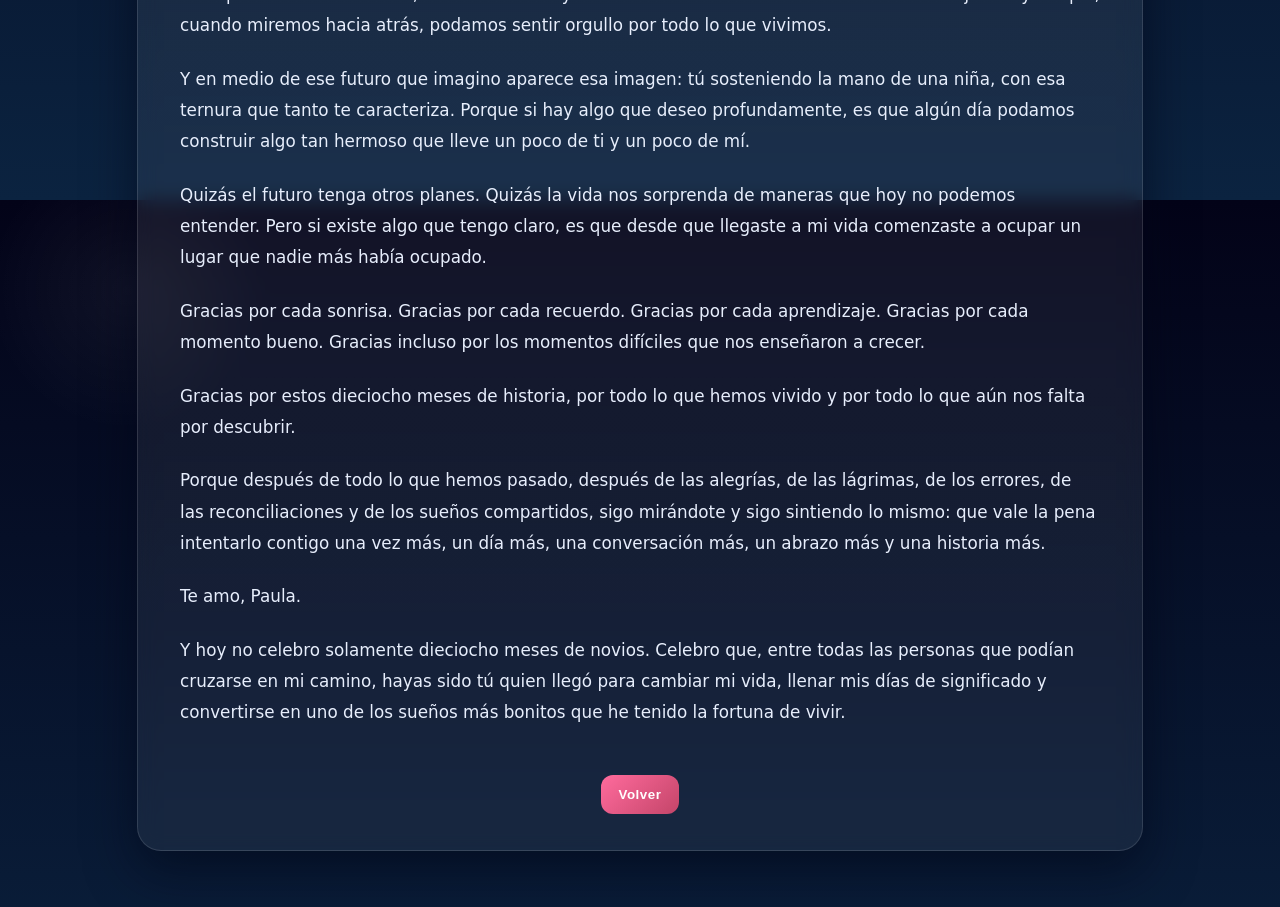
<file: mes18.html>
<!DOCTYPE html>
<html lang="es">
<head>
  <meta charset="utf-8">
  <title>Mes 18 — Feliz mes</title>
  <meta name="viewport" content="width=device-width,initial-scale=1">
  <style>
    :root {
      --bg1: #030318;
      --bg2: #0b2340;
      --text: #f0f7ff;
      --card: rgba(255, 255, 255, 0.08);
      --accent: #ff6b9d;
      --accent-strong: #c44569;
    }

    html {
      height: 100%;
    }

    body {
      margin: 0;
      font-family: system-ui, -apple-system, 'Segoe UI', Roboto, 'Helvetica Neue', Arial, sans-serif;
      color: var(--text);
      background: radial-gradient(circle at 10% 10%, rgba(255, 255, 255, 0.05), transparent 10%), linear-gradient(180deg, var(--bg1), var(--bg2));
      display: flex;
      flex-direction: column;
      align-items: center;
      justify-content: flex-start;
      padding: 36px;
      min-height: 100vh;
    }

    .stars {
      position: fixed;
      inset: 0;
      pointer-events: none;
      background-image: radial-gradient(var(--text) 1px, transparent 1px);
      background-size: 4px 4px;
      opacity: 0.14;
    }

    .card {
      position: relative;
      z-index: 1;
      width: min(100%, 920px);
      background: linear-gradient(180deg, rgba(255, 255, 255, 0.08), rgba(255, 255, 255, 0.06));
      border-radius: 24px;
      padding: 36px 42px;
      box-shadow: 0 18px 50px rgba(2, 6, 23, 0.6);
      backdrop-filter: blur(10px);
      border: 1px solid rgba(255, 255, 255, 0.12);
      margin: 20px auto;
    }

    h1 {
      margin-top: 0;
      font-size: clamp(2rem, 3.5vw, 3.6rem);
      text-align: center;
      letter-spacing: 0.05em;
      line-height: 1.1;
      background: linear-gradient(135deg, #ff99b5, #ffd7f0);
      -webkit-background-clip: text;
      -webkit-text-fill-color: transparent;
      background-clip: text;
    }

    p {
      margin: 0 0 1.35em;
      line-height: 1.85;
      font-size: 1.05rem;
      color: #e7eefc;
    }

    .intro {
      margin: 0 auto 1.8em;
      max-width: 760px;
      font-size: 1.08rem;
      font-weight: 400;
      color: #f5f9ff;
    }

    .section-title {
      margin: 2.4em 0 1em;
      font-size: 1.35rem;
      font-weight: 700;
      text-transform: uppercase;
      letter-spacing: 0.18em;
      color: rgba(255, 255, 255, 0.82);
    }

    .quote {
      margin: 0 auto 1.8em;
      padding: 24px 28px;
      border-left: 4px solid rgba(255, 107, 157, 0.8);
      background: rgba(255, 255, 255, 0.05);
      border-radius: 18px;
      max-width: 760px;
      font-style: italic;
      color: #f5f7ff;
    }

    .final {
      margin-top: 2.4em;
      padding: 26px 28px;
      border-radius: 20px;
      background: rgba(255, 107, 157, 0.12);
      border: 1px solid rgba(255, 255, 255, 0.18);
      box-shadow: inset 0 0 0 1px rgba(255, 255, 255, 0.04);
    }

    .final p {
      margin-bottom: 0.95em;
      font-size: 1.05rem;
      font-weight: 400;
    }

    .signature {
      margin: 2em auto 0;
      text-align: center;
      font-size: 1.25rem;
      font-weight: 700;
      color: #ffe8f8;
      letter-spacing: 0.02em;
    }

    .close {
      display: inline-block;
      margin-top: 24px;
      padding: 12px 18px;
      background: linear-gradient(135deg, var(--accent), var(--accent-strong));
      color: white;
      border: none;
      border-radius: 12px;
      cursor: pointer;
      text-decoration: none;
      transition: transform 0.25s ease, box-shadow 0.25s ease;
      font-weight: 700;
      letter-spacing: 0.04em;
    }

    .close:hover {
      transform: translateY(-2px);
      box-shadow: 0 14px 28px rgba(255, 107, 157, 0.3);
    }

    @media (max-width: 720px) {
      body {
        padding: 24px;
      }

      .card {
        padding: 28px 24px;
      }

      h1 {
        font-size: 2.75rem;
      }

      p,
      .intro,
      .final p {
        font-size: 1rem;
      }
    }
  </style>
</head>
<body>
  <div class="stars"></div>
  <div class="card">
    <h1>Feliz mes 18, mi amor</h1>

    <p>Hoy no quiero celebrar únicamente una fecha. Quiero celebrar todo lo que hay detrás de ella. Quiero celebrar cada momento que nos ha traído hasta aquí, porque dieciocho meses pueden parecer solo un número, pero para mí representan una historia llena de emociones, recuerdos, aprendizajes, alegrías, dificultades y, sobre todo, amor.</p>

    <p>Cuando llegaste a mi vida no imaginaba todo lo que significarías para mí. No imaginaba que una persona pudiera convertirse poco a poco en alguien tan importante. No imaginaba que terminarías siendo la primera persona en la que pensaría al despertar y una de las últimas antes de dormir. No imaginaba que tus alegrías me harían tan feliz o que tus tristezas también me dolerían.</p>

    <p>Desde que te conocí, muchas cosas cambiaron. Comencé a encontrarte en los pequeños detalles de mis días. En los paisajes que fotografío y que quisiera mostrarte. En los logros que deseo compartir contigo. En los sueños que antes eran solamente míos y que poco a poco comenzaron a tener un "nosotros" en lugar de un "yo".</p>

    <p>Pero nuestra historia no ha sido perfecta. Hemos tenido momentos hermosos que guardaré para siempre en mi corazón. Conversaciones que parecían no tener fin. Risas que hicieron desaparecer días difíciles. Momentos donde sentí que la distancia era incapaz de separarnos porque de alguna manera siempre encontrábamos el camino para volver a encontrarnos.</p>

    <p>Pero también hemos conocido nuestras tormentas. Hemos discutido, nos hemos herido sin querer, hemos sentido miedo, frustración, tristeza y hasta la sensación de no entendernos. Han existido días donde el orgullo habló más fuerte que el amor, días donde las palabras faltaron y días donde las lágrimas aparecieron. Hemos tenido momentos en los que parecía más fácil alejarnos que seguir intentando.</p>

    <p>Y sin embargo... Aquí estamos. Seguimos aquí después de las diferencias. Seguimos aquí después de los malos momentos. Seguimos aquí después de las dudas. Seguimos aquí después de los miedos. Seguimos aquí porque, a pesar de todo, seguimos encontrando razones para elegirnos.</p>

    <p>Y mientras más pasa el tiempo, más entiendo que el amor verdadero no se demuestra cuando todo es fácil. El amor se demuestra cuando llegan las dificultades y aun así dos personas siguen buscando la forma de permanecer juntas. Cuando existen heridas, pero también existe la voluntad de sanar. Cuando aparecen los problemas, pero el deseo de construir algo más grande sigue siendo más fuerte.</p>

    <p>Por eso hoy no celebro solamente nuestros momentos felices. Celebro también cada obstáculo que no logró vencernos. Cada conversación difícil que decidimos tener. Cada vez que volvimos a encontrarnos después de sentirnos distantes. Cada vez que elegimos seguir adelante incluso cuando era complicado hacerlo.</p>

    <p>Y tal vez te preguntes por qué decidí poner una foto tuya con una niña. La respuesta nace desde lo más profundo de mi corazón. Porque esa imagen representa uno de los sueños más grandes que he construido contigo...</p>

    <p>No es solamente una fotografía. Es todo lo que simboliza. Es la representación de un futuro que alguna vez he imaginado cuando pienso en nosotros. Porque cuando cierro los ojos y pienso en lo que más deseo, no pienso en riquezas, ni en lujos, ni en cosas materiales. Pienso en un hogar. Pienso en una familia. Pienso en una vida compartida contigo.</p>

    <p>Pienso en despertar a tu lado después de muchos años. Pienso en seguir viéndote sonreír. Pienso en acompañarte en cada meta, en cada desafío y en cada sueño. Pienso en construir recuerdos juntos y en que, cuando miremos hacia atrás, podamos sentir orgullo por todo lo que vivimos.</p>

    <p>Y en medio de ese futuro que imagino aparece esa imagen: tú sosteniendo la mano de una niña, con esa ternura que tanto te caracteriza. Porque si hay algo que deseo profundamente, es que algún día podamos construir algo tan hermoso que lleve un poco de ti y un poco de mí.</p>

    <p>Quizás el futuro tenga otros planes. Quizás la vida nos sorprenda de maneras que hoy no podemos entender. Pero si existe algo que tengo claro, es que desde que llegaste a mi vida comenzaste a ocupar un lugar que nadie más había ocupado.</p>

    <p>Gracias por cada sonrisa. Gracias por cada recuerdo. Gracias por cada aprendizaje. Gracias por cada momento bueno. Gracias incluso por los momentos difíciles que nos enseñaron a crecer.</p>

    <p>Gracias por estos dieciocho meses de historia, por todo lo que hemos vivido y por todo lo que aún nos falta por descubrir.</p>

    <p>Porque después de todo lo que hemos pasado, después de las alegrías, de las lágrimas, de los errores, de las reconciliaciones y de los sueños compartidos, sigo mirándote y sigo sintiendo lo mismo: que vale la pena intentarlo contigo una vez más, un día más, una conversación más, un abrazo más y una historia más.</p>

    <p>Te amo, Paula.</p>

    <p>Y hoy no celebro solamente dieciocho meses de novios. Celebro que, entre todas las personas que podían cruzarse en mi camino, hayas sido tú quien llegó para cambiar mi vida, llenar mis días de significado y convertirse en uno de los sueños más bonitos que he tenido la fortuna de vivir.</p>
    <div style="text-align:center">
      <button class="close" onclick="history.back()">Volver</button>
    </div>
  </div>
</body>
</html>
</file>
<file: style.css>
body {
  margin: 0;
  font-family: 'Segoe UI', Tahoma, Geneva, Verdana, sans-serif;
  color: white;
  text-align: center;
  overflow-x: hidden;
  background: radial-gradient(circle at 20% 15%, rgba(255, 255, 255, 0.12), transparent 12%),
              radial-gradient(circle at 80% 10%, rgba(143, 196, 255, 0.12), transparent 12%),
              linear-gradient(180deg, #030617 0%, #08163d 35%, #120e46 65%, #050a1b 100%);
  position: relative;
}

body::before {
  content: '';
  position: fixed;
  inset: 0;
  background-image: radial-gradient(circle, rgba(255, 255, 255, 0.9) 1px, transparent 1px);
  background-size: 20px 20px;
  opacity: 0.16;
  pointer-events: none;
  z-index: 0;
}

body::after {
  content: '';
  position: fixed;
  inset: 0;
  background-image: radial-gradient(circle, rgba(255, 255, 255, 0.12) 1px, transparent 1px);
  background-size: 64px 64px;
  opacity: 0.10;
  pointer-events: none;
  z-index: 0;
  transform: translateY(-20px);
}

section {
  padding: 100px 20px;
  position: relative;
  z-index: 1;
}

section:not(#inicio):not(#bienvenida):not(.hidden) {
  background: rgba(255, 255, 255, 0.05);
  border: 1px solid rgba(255, 255, 255, 0.12);
  border-radius: 32px;
  box-shadow: 0 25px 60px rgba(0, 0, 0, 0.28);
  backdrop-filter: blur(14px);
  margin: 40px auto;
  max-width: 1180px;
}

button {
  padding: 15px 30px;
  border: none;
  border-radius: 25px;
  cursor: pointer;
  font-size: 18px;
  transition: all 0.3s ease;
}

/* ==== PANTALLA INICIAL MEJORADA ==== */
#inicio {
  display: flex;
  flex-direction: column;
  justify-content: center;
  align-items: center;
  min-height: 100vh;
  padding: 0;
  background: radial-gradient(circle at 20% 20%, rgba(255,255,255,0.14), transparent 11%),
              radial-gradient(circle at 85% 15%, rgba(147,187,255,0.12), transparent 10%),
              linear-gradient(155deg, #040a20 0%, #081d4e 45%, #1f1c62 70%, #0d0f2d 100%);
  position: relative;
  overflow: hidden;
}

#inicio::before {
  content: '';
  position: absolute;
  width: 380px;
  height: 380px;
  background: radial-gradient(circle, rgba(255, 255, 255, 0.16), transparent 20%);
  border-radius: 50%;
  top: -160px;
  right: -140px;
  animation: float 7s ease-in-out infinite;
}

#inicio::after {
  content: '';
  position: absolute;
  width: 260px;
  height: 260px;
  background: radial-gradient(circle, rgba(145, 180, 255, 0.18), transparent 20%);
  border-radius: 50%;
  bottom: -120px;
  left: -90px;
  animation: float 6.5s ease-in-out infinite reverse;
}

@keyframes float {
  0%, 100% { transform: translateY(0px); }
  50% { transform: translateY(28px); }
}

#inicio h1 {
  font-size: 4.5em;
  font-weight: 800;
  margin: 0 0 20px 0;
  text-shadow: 0 8px 20px rgba(0, 0, 0, 0.4);
  letter-spacing: 2px;
  animation: slideInDown 0.8s ease-out;
  position: relative;
  z-index: 1;
  background: linear-gradient(135deg, #ffffff, #ffe0f0);
  -webkit-background-clip: text;
  -webkit-text-fill-color: transparent;
  background-clip: text;
}

#inicio p {
  font-size: 1.8em;
  margin: 20px 0 50px 0;
  opacity: 0.95;
  font-weight: 300;
  letter-spacing: 1px;
  text-shadow: 0 4px 10px rgba(0, 0, 0, 0.3);
  animation: slideInUp 0.8s ease-out 0.2s both;
  line-height: 1.4;
  max-width: 600px;
}

#inicio button {
  background: linear-gradient(135deg, #ff6b9d, #c44569);
  color: white;
  padding: 20px 60px;
  font-size: 22px;
  font-weight: 700;
  border: 2px solid rgba(255, 255, 255, 0.3);
  border-radius: 50px;
  cursor: pointer;
  box-shadow: 0 8px 25px rgba(255, 107, 157, 0.4);
  transition: all 0.4s cubic-bezier(0.175, 0.885, 0.32, 1.275);
  animation: slideInUp 0.8s ease-out 0.4s both;
  position: relative;
  z-index: 1;
  text-transform: uppercase;
  letter-spacing: 2px;
  overflow: hidden;
}

#inicio button::before {
  content: '';
  position: absolute;
  top: 0;
  left: -100%;
  width: 100%;
  height: 100%;
  background: linear-gradient(135deg, rgba(255, 255, 255, 0.3), transparent);
  transition: left 0.5s ease;
}

#inicio button:hover {
  transform: translateY(-5px) scale(1.05);
  box-shadow: 0 15px 40px rgba(255, 107, 157, 0.6);
  background: linear-gradient(135deg, #ff8fb3, #d94d70);
}

#inicio button:hover::before {
  left: 100%;
}

#inicio button:active {
  transform: translateY(-2px) scale(0.98);
}

@keyframes slideInDown {
  from {
    opacity: 0;
    transform: translateY(-50px);
  }
  to {
    opacity: 1;
    transform: translateY(0);
  }
}

@keyframes slideInUp {
  from {
    opacity: 0;
    transform: translateY(50px);
  }
  to {
    opacity: 1;
    transform: translateY(0);
  }
}

.hidden {
  display: none;
}

/* Timeline */
.timeline {
  position: relative;
  max-width: 900px;
  margin: 50px auto;
}

.timeline::after {
  content: '';
  position: absolute;
  width: 4px;
  background: white;
  top: 0;
  bottom: 0;
  left: 50%;
}

.evento {
  padding: 20px;
  position: relative;
  width: 50%;
}

.evento.especial {
  left: 0;
  width: 100%;
  transform: none;
  z-index: 2;
}

.evento.especial .contenido-evento {
  text-align: center;
  margin: 0 auto;
  max-width: 420px;
  background: rgba(255, 255, 255, 0.95);
  color: #111;
  box-shadow: 0 12px 30px rgba(0, 0, 0, 0.18);
  position: relative;
}

.izquierda,
.derecha {
  left: auto;
}

.izquierda {
  left: 0;
}

.derecha {
  left: 50%;
}

.contenido-evento {
  background: rgba(255,255,255,0.2);
  padding: 20px;
  border-radius: 15px;
}
.foto {
  width: 100%;
  max-width: 250px;
  border-radius: 15px;
  margin-top: 10px;
  box-shadow: 0 5px 15px rgba(0,0,0,0.5);
}
#historiaExtra {
  animation: fadeIn 0.8s ease;
}

@keyframes fadeIn {
  from { opacity: 0; }
  to { opacity: 1; }
}

/* Responsive improvements */
@media (max-width: 900px) {
  .timeline { padding: 20px; max-width: 100%; }
  .timeline::after { left: 20px; }
  .evento, .evento.especial { width: 100%; left: 0; padding: 10px 0; }
  .contenido-evento { margin-left: 40px; }
  .foto { max-width: 100%; height: auto; display: block; margin: 10px auto; }
}

@media (max-width: 600px) {
  section { padding: 40px 12px; }
  button { padding: 10px 18px; font-size: 16px; }
  .reproductor { margin: 12px; padding: 12px; }
  .contenido-evento { padding: 12px; }
}

/* ==== NUEVAS SECCIONES ==== */

/* Bienvenida */
.bienvenida-container {
  display: flex;
  flex-direction: column;
  align-items: center;
  justify-content: center;
  min-height: 100vh;
  gap: 50px;
  position: relative;
  z-index: 1;
}

/* Decoración de fondo para bienvenida */
#bienvenida {
  position: relative;
  overflow: hidden;
}

#bienvenida::before {
  content: '';
  position: absolute;
  width: 400px;
  height: 400px;
  background: radial-gradient(circle, rgba(255, 107, 157, 0.15), transparent);
  border-radius: 50%;
  top: 5%;
  right: 5%;
  animation: pulse 4s ease-in-out infinite;
}

#bienvenida::after {
  content: '';
  position: absolute;
  width: 300px;
  height: 300px;
  background: radial-gradient(circle, rgba(100, 200, 255, 0.1), transparent);
  border-radius: 50%;
  bottom: -50px;
  left: -50px;
  animation: pulse 5s ease-in-out infinite;
}

@keyframes pulse {
  0%, 100% { 
    transform: scale(1);
    opacity: 0.5;
  }
  50% { 
    transform: scale(1.1);
    opacity: 1;
  }
}

.bienvenida-titulo {
  font-size: 4em;
  font-weight: 900;
  line-height: 1.2;
  text-shadow: 0 10px 30px rgba(0, 0, 0, 0.4);
  animation: bounceIn 1s cubic-bezier(0.68, -0.55, 0.265, 1.55);
  margin: 0;
  position: relative;
  z-index: 2;
  background: linear-gradient(135deg, #ffffff, #ffe0f0);
  -webkit-background-clip: text;
  -webkit-text-fill-color: transparent;
  background-clip: text;
  letter-spacing: 1px;
}

@keyframes bounceIn {
  0% {
    opacity: 0;
    transform: scale(0.3);
  }
  50% {
    opacity: 1;
  }
  70% {
    transform: scale(1.05);
  }
  100% {
    transform: scale(1);
  }
}

/* Menú Principal */
.menu-principal {
  display: flex;
  flex-direction: column;
  gap: 20px;
  align-items: center;
  position: relative;
  z-index: 2;
}

.btn-menu {
  background: linear-gradient(135deg, #ff6b9d, #c44569);
  padding: 18px 40px;
  font-size: 20px;
  font-weight: 700;
  border: 2px solid rgba(255, 255, 255, 0.4);
  border-radius: 30px;
  color: white;
  cursor: pointer;
  transition: all 0.4s cubic-bezier(0.175, 0.885, 0.32, 1.275);
  box-shadow: 0 8px 20px rgba(255, 107, 157, 0.3);
  min-width: 300px;
  text-transform: uppercase;
  letter-spacing: 1px;
  position: relative;
  overflow: hidden;
  animation: slideInMenu 0.6s ease-out backwards;
}

.btn-menu:nth-child(1) { animation-delay: 0.2s; }
.btn-menu:nth-child(2) { animation-delay: 0.4s; }
.btn-menu:nth-child(3) { animation-delay: 0.6s; }

@keyframes slideInMenu {
  from {
    opacity: 0;
    transform: translateY(30px);
  }
  to {
    opacity: 1;
    transform: translateY(0);
  }
}

.btn-menu::before {
  content: '';
  position: absolute;
  top: 0;
  left: -100%;
  width: 100%;
  height: 100%;
  background: linear-gradient(90deg, transparent, rgba(255, 255, 255, 0.4), transparent);
  transition: left 0.5s ease;
}

.btn-menu:hover {
  transform: translateY(-5px) scale(1.08);
  box-shadow: 0 15px 40px rgba(255, 107, 157, 0.5);
  background: linear-gradient(135deg, #ff8fb3, #d94d70);
  border-color: rgba(255, 255, 255, 0.6);
}

.btn-menu:hover::before {
  left: 100%;
}

.btn-menu:active {
  transform: translateY(-2px) scale(0.98);
}

/* Header de Secciones */
.header-seccion {
  display: flex;
  flex-direction: column;
  align-items: center;
  gap: 15px;
  margin-bottom: 50px;
  position: relative;
  animation: slideInDown 0.6s ease-out;
}

.header-seccion h2 {
  font-size: 2.8em;
  font-weight: 800;
  margin: 10px 0;
  background: linear-gradient(135deg, #ffffff, #ffe0f0);
  -webkit-background-clip: text;
  -webkit-text-fill-color: transparent;
  background-clip: text;
  letter-spacing: 1px;
}

.btn-volver {
  background: linear-gradient(135deg, rgba(255, 107, 157, 0.8), rgba(196, 69, 105, 0.8));
  color: white;
  padding: 12px 25px;
  font-size: 16px;
  font-weight: 700;
  border: 2px solid rgba(255, 255, 255, 0.3);
  border-radius: 25px;
  position: absolute;
  left: 20px;
  top: 0;
  transition: all 0.3s cubic-bezier(0.175, 0.885, 0.32, 1.275);
  cursor: pointer;
  text-transform: uppercase;
  letter-spacing: 1px;
  box-shadow: 0 4px 15px rgba(255, 107, 157, 0.3);
}

.btn-volver:hover {
  background: linear-gradient(135deg, #ff6b9d, #c44569);
  box-shadow: 0 8px 25px rgba(255, 107, 157, 0.5);
  transform: translateY(-2px);
  border-color: rgba(255, 255, 255, 0.6);
}

.btn-volver:active {
  transform: translateY(0);
}

/* Secciones de Contenido */
.seccion-contenido {
  animation: fadeInContent 0.6s ease;
  min-height: 100vh;
}

@keyframes fadeInContent {
  from { 
    opacity: 0;
    transform: translateY(10px);
  }
  to { 
    opacity: 1;
    transform: translateY(0);
  }
}

@keyframes fadeIn {
  from { opacity: 0; }
  to { opacity: 1; }
}

/* Reproducción de Audio */
.reproductor-seccion {
  max-width: 600px;
  margin: 20px auto;
  background: rgba(255, 255, 255, 0.15);
  padding: 25px;
  border-radius: 20px;
  box-shadow: 0 8px 25px rgba(0, 0, 0, 0.3);
  border: 2px solid rgba(255, 255, 255, 0.2);
  animation: slideInUp 0.6s ease-out 0.2s both;
}

/* Motivacionales */
.motivacionales-container {
  display: grid;
  grid-template-columns: repeat(auto-fit, minmax(300px, 1fr));
  gap: 25px;
  max-width: 1000px;
  margin: 40px auto;
  padding: 20px;
}

.carta-motivacional {
  background: radial-gradient(circle at 15% 15%, rgba(255,255,255,0.18), transparent 18%),
              radial-gradient(circle at 92% 20%, rgba(255,255,255,0.1), transparent 18%),
              linear-gradient(135deg, rgba(255, 107, 157, 0.22), rgba(117, 151, 222, 0.17));
  border: 1px solid rgba(255, 255, 255, 0.18);
  border-radius: 24px;
  padding: 32px;
  text-align: center;
  font-size: 18px;
  line-height: 1.6;
  transition: all 0.45s cubic-bezier(0.175, 0.885, 0.32, 1.275);
  box-shadow: 0 18px 45px rgba(0, 0, 0, 0.25);
  min-height: 160px;
  display: flex;
  align-items: center;
  justify-content: center;
  position: relative;
  overflow: hidden;
  animation: scaleIn 0.6s ease-out backwards;
}

.carta-motivacional:nth-child(1) { animation-delay: 0.12s; }
.carta-motivacional:nth-child(2) { animation-delay: 0.16s; }
.carta-motivacional:nth-child(3) { animation-delay: 0.20s; }
.carta-motivacional:nth-child(4) { animation-delay: 0.24s; }
.carta-motivacional:nth-child(5) { animation-delay: 0.28s; }
.carta-motivacional:nth-child(6) { animation-delay: 0.32s; }
.carta-motivacional:nth-child(7) { animation-delay: 0.36s; }
.carta-motivacional:nth-child(8) { animation-delay: 0.40s; }
.carta-motivacional:nth-child(9) { animation-delay: 0.44s; }
.carta-motivacional:nth-child(10) { animation-delay: 0.48s; }

@keyframes scaleIn {
  from {
    opacity: 0;
    transform: scale(0.85);
  }
  to {
    opacity: 1;
    transform: scale(1);
  }
}

.carta-motivacional::before {
  content: '';
  position: absolute;
  top: -40%;
  left: -30%;
  width: 100px;
  height: 100px;
  border-radius: 50%;
  background: radial-gradient(circle, rgba(255,255,255,0.18), transparent 60%);
  opacity: 0.8;
}

.carta-motivacional::after {
  content: '✦';
  position: absolute;
  top: 18px;
  right: 18px;
  font-size: 1.4rem;
  color: rgba(255,255,255,0.7);
  opacity: 0.7;
}

.carta-motivacional:hover {
  transform: translateY(-10px) scale(1.05);
  background: radial-gradient(circle at 20% 10%, rgba(255,255,255,0.22), transparent 16%),
              radial-gradient(circle at 88% 18%, rgba(255,255,255,0.12), transparent 20%),
              linear-gradient(135deg, rgba(255, 107, 157, 0.35), rgba(117, 151, 222, 0.25));
  box-shadow: 0 18px 50px rgba(255, 107, 157, 0.35);
  border-color: rgba(255, 255, 255, 0.4);
}

/* Dedicatoria */
.dedicatoria-container {
  display: grid;
  grid-template-columns: repeat(auto-fit, minmax(350px, 1fr));
  gap: 30px;
  max-width: 1000px;
  margin: 40px auto;
  padding: 20px;
}

.dedicatoria-card {
  background: rgba(255, 255, 255, 0.08);
  border: 1px solid rgba(255, 255, 255, 0.16);
  border-radius: 28px;
  padding: 38px;
  text-align: center;
  transition: all 0.55s cubic-bezier(0.175, 0.885, 0.32, 1.275);
  box-shadow: 0 18px 45px rgba(0, 0, 0, 0.28);
  position: relative;
  overflow: hidden;
  animation: fadeInCard 0.7s ease-out backwards;
}

.dedicatoria-card.abogada {
  animation-delay: 0.2s;
  background: linear-gradient(135deg, rgba(255, 107, 157, 0.14), rgba(255, 200, 100, 0.14));
  border-color: rgba(255, 107, 157, 0.45);
}

.dedicatoria-card.psicologa {
  animation-delay: 0.4s;
  background: linear-gradient(135deg, rgba(100, 200, 255, 0.14), rgba(150, 100, 255, 0.14));
  border-color: rgba(100, 200, 255, 0.45);
}

@keyframes fadeInCard {
  from {
    opacity: 0;
    transform: translateY(30px);
  }
  to {
    opacity: 1;
    transform: translateY(0);
  }
}

.dedicatoria-card::before {
  content: '';
  position: absolute;
  top: 0;
  left: -100%;
  width: 100%;
  height: 100%;
  background: linear-gradient(90deg, transparent, rgba(255, 255, 255, 0.2), transparent);
  transition: left 0.5s ease;
}

.dedicatoria-card h3 {
  font-size: 32px;
  margin-top: 0;
  margin-bottom: 25px;
  font-weight: 800;
  letter-spacing: 1px;
}

.dedicatoria-card p {
  line-height: 1.9;
  font-size: 16px;
  margin: 15px 0;
  font-weight: 300;
}

.dedicatoria-card .cita {
  font-style: italic;
  margin-top: 25px;
  padding-top: 25px;
  border-top: 2px solid rgba(255, 255, 255, 0.3);
  font-size: 16px;
  color: rgba(255, 255, 255, 0.95);
  font-weight: 500;
  letter-spacing: 0.5px;
}

.dedicatoria-card:hover {
  transform: translateY(-12px) scale(1.02);
  box-shadow: 0 15px 50px rgba(255, 107, 157, 0.4);
  border-color: rgba(255, 255, 255, 0.6);
}

.dedicatoria-card.abogada:hover {
  background: linear-gradient(135deg, rgba(255, 107, 157, 0.35), rgba(255, 200, 100, 0.35));
}

.dedicatoria-card.psicologa:hover {
  background: linear-gradient(135deg, rgba(100, 200, 255, 0.35), rgba(150, 100, 255, 0.35));
}

.dedicatoria-card:hover::before {
  left: 100%;
}

.mensaje-final {
  max-width: 700px;
  margin: 60px auto 30px;
  padding: 40px;
  background: linear-gradient(135deg, rgba(255, 107, 157, 0.2), rgba(117, 151, 222, 0.2));
  border-left: 5px solid rgba(255, 107, 157, 0.8);
  border-radius: 20px;
  border: 2px solid rgba(255, 255, 255, 0.2);
  font-size: 18px;
  line-height: 1.9;
  text-align: center;
  font-weight: 300;
  animation: fadeInContent 0.8s ease-out 0.6s both;
  box-shadow: 0 8px 30px rgba(255, 107, 157, 0.2);
}

/* Responsive para nuevas secciones */
@media (max-width: 768px) {
  .bienvenida-titulo {
    font-size: 2.5em;
  }

  .btn-menu {
    min-width: 250px;
    font-size: 18px;
  }

  .motivacionales-container {
    grid-template-columns: 1fr;
    gap: 20px;
  }

  .dedicatoria-container {
    grid-template-columns: 1fr;
    gap: 20px;
  }

  .btn-volver {
    position: static;
    width: 100%;
    margin-bottom: 20px;
  }

  .header-seccion {
    margin-bottom: 20px;
  }
}
</file>
<file: mensaje-aniversario.css>
body {
  margin: 0;
  min-height: 100vh;
  display: flex;
  align-items: center;
  justify-content: center;
  background: radial-gradient(circle at top left, #fff7b5, #ffd86f 40%, #ff9f43 100%);
  color: #3f1632;
  font-family: 'Georgia', serif;
  position: relative;
  overflow-y: auto;
}

body::before {
  content: '';
  position: absolute;
  top: 0;
  left: 0;
  right: 0;
  bottom: 0;
  background-image:
    radial-gradient(circle at 15% 20%, rgba(255, 255, 255, 0.65) 0%, transparent 30%),
    radial-gradient(circle at 85% 25%, rgba(255, 233, 153, 0.4) 0%, transparent 30%),
    radial-gradient(circle at 25% 75%, rgba(255, 183, 77, 0.25) 0%, transparent 35%),
    radial-gradient(circle at 70% 80%, rgba(255, 138, 101, 0.2) 0%, transparent 30%);
  pointer-events: none;
}

.mensaje-contenido {
  width: min(900px, 90%);
  background: rgba(255, 255, 255, 0.95);
  border: 2px solid rgba(241, 143, 177, 0.9);
  border-radius: 28px;
  padding: 40px;
  box-shadow: 0 25px 60px rgba(0, 0, 0, 0.18);
  position: relative;
  z-index: 1;
}

h1 {
  margin-top: 0;
  font-size: clamp(2.5rem, 3vw, 4rem);
  color: #8b1f4a;
  text-align: center;
}

p {
  line-height: 1.8;
  margin: 16px 0;
  font-size: 1.05rem;
  color: #4d203d;
}

p.final {
  margin: 28px 0;
  font-size: 1.15rem;
  font-weight: 700;
  color: #7a1440;
  text-align: center;
}

button {
  margin-top: 32px;
  background: linear-gradient(135deg, #ff6fa3, #d94275);
  color: white;
  border: none;
  border-radius: 999px;
  padding: 16px 36px;
  font-size: 1rem;
  cursor: pointer;
  transition: transform 0.2s ease, box-shadow 0.2s ease;
  box-shadow: 0 14px 30px rgba(217, 66, 117, 0.3);
}

button:hover {
  transform: translateY(-2px);
  box-shadow: 0 18px 35px rgba(217, 66, 117, 0.4);
}

.mensaje-contenido::before {
  content: '🎊';
  position: absolute;
  top: -15px;
  left: -15px;
  font-size: 2.2rem;
}

.mensaje-contenido::after {
  content: '💖';
  position: absolute;
  bottom: -15px;
  right: -15px;
  font-size: 2.2rem;
}
</file>
<file: mensaje-cumple.css>
body {
  margin: 0;
  min-height: 100vh;
  display: flex;
  align-items: center;
  justify-content: center;
  background: linear-gradient(135deg, #ffeb3b, #ff9800, #e91e63, #9c27b0);
  color: #fff;
  font-family: 'Comic Sans MS', cursive, sans-serif;
  position: relative;
  overflow-y: auto;
}

body::before {
  content: '';
  position: absolute;
  top: 0;
  left: 0;
  right: 0;
  bottom: 0;
  background-image:
    radial-gradient(circle at 10% 20%, rgba(255, 235, 59, 0.4) 0%, transparent 50%),
    radial-gradient(circle at 90% 80%, rgba(233, 30, 99, 0.4) 0%, transparent 50%),
    radial-gradient(circle at 50% 50%, rgba(156, 39, 176, 0.3) 0%, transparent 50%);
  pointer-events: none;
  animation: confetti 10s linear infinite;
}

@keyframes confetti {
  0% { transform: translateY(0); }
  100% { transform: translateY(100vh); }
}

.mensaje-contenido {
  width: min(900px, 90%);
  background: rgba(255, 255, 255, 0.95);
  border: 3px solid #ffeb3b;
  border-radius: 25px;
  padding: 40px;
  box-shadow: 0 20px 40px rgba(0, 0, 0, 0.3);
  position: relative;
  z-index: 1;
  text-align: center;
}

h1 {
  margin-top: 0;
  font-size: clamp(2.5rem, 3vw, 4rem);
  color: #e91e63;
  text-shadow: 2px 2px 4px rgba(0, 0, 0, 0.3);
  font-weight: bold;
}

p {
  line-height: 1.7;
  margin: 15px 0;
  font-size: 1.1rem;
  color: #333;
}

button {
  margin-top: 30px;
  background: linear-gradient(135deg, #ffeb3b, #ff9800);
  color: #333;
  border: none;
  border-radius: 50px;
  padding: 15px 35px;
  font-size: 1.1rem;
  font-weight: bold;
  cursor: pointer;
  transition: transform 0.2s ease, box-shadow 0.2s ease;
  box-shadow: 0 5px 15px rgba(255, 152, 0, 0.4);
}

button:hover {
  transform: translateY(-3px);
  box-shadow: 0 10px 25px rgba(255, 152, 0, 0.5);
}

/* Decorative elements */
.mensaje-contenido::before {
  content: '🎉';
  position: absolute;
  top: -15px;
  left: -15px;
  font-size: 2.5rem;
}

.mensaje-contenido::after {
  content: '🎂';
  position: absolute;
  bottom: -15px;
  right: -15px;
  font-size: 2.5rem;
}
</file>
<file: mensaje-diciembre.css>
body {
  margin: 0;
  min-height: 100vh;
  display: flex;
  align-items: center;
  justify-content: center;
  background: linear-gradient(135deg, #ffe6f0, #ffb3d9, #ff99cc);
  color: #4a0e4e;
  font-family: 'Georgia', serif;
  position: relative;
  overflow: hidden;
  overflow-y: auto;
}

body::before {
  content: '';
  position: absolute;
  top: 0;
  left: 0;
  right: 0;
  bottom: 0;
  background-image:
    radial-gradient(circle at 20% 80%, rgba(255, 192, 203, 0.3) 0%, transparent 50%),
    radial-gradient(circle at 80% 20%, rgba(255, 182, 193, 0.3) 0%, transparent 50%),
    radial-gradient(circle at 40% 40%, rgba(255, 160, 122, 0.2) 0%, transparent 50%);
  pointer-events: none;
}

.mensaje-contenido {
  width: min(900px, 90%);
  background: rgba(255, 255, 255, 0.9);
  border: 2px solid rgba(255, 105, 180, 0.5);
  border-radius: 20px;
  padding: 40px;
  box-shadow: 0 15px 35px rgba(255, 20, 147, 0.2);
  position: relative;
  z-index: 1;
}

h1 {
  margin-top: 0;
  font-size: clamp(2rem, 2.5vw, 3rem);
  color: #d63384;
  text-align: center;
  text-shadow: 1px 1px 2px rgba(255, 255, 255, 0.5);
}

p {
  line-height: 1.8;
  margin: 16px 0;
  font-size: 1.1rem;
  color: #5d0a5d;
}

p.final {
  margin-top: 28px;
  font-size: 1.2rem;
  font-weight: bold;
  color: #b0006b;
  text-align: center;
}

button {
  margin-top: 28px;
  background: linear-gradient(135deg, #ff69b4, #ff1493);
  color: white;
  border: none;
  border-radius: 50px;
  padding: 14px 32px;
  font-size: 1rem;
  font-weight: bold;
  cursor: pointer;
  transition: transform 0.2s ease, box-shadow 0.2s ease;
  box-shadow: 0 4px 15px rgba(255, 20, 147, 0.3);
}

button:hover {
  transform: translateY(-2px);
  box-shadow: 0 8px 25px rgba(255, 20, 147, 0.4);
}

/* Decorative roses */
.mensaje-contenido::before {
  content: '🌹';
  position: absolute;
  top: -10px;
  left: -10px;
  font-size: 2rem;
  opacity: 0.7;
}

.mensaje-contenido::after {
  content: '🌸';
  position: absolute;
  bottom: -10px;
  right: -10px;
  font-size: 2rem;
  opacity: 0.7;
}
</file>
<file: mensaje.css>
body {
  margin: 0;
  min-height: 100vh;
  display: flex;
  align-items: center;
  justify-content: center;
  background: radial-gradient(circle at top left, #5b3f8d, #1b1f4e 50%);
  color: #f5f3ff;
  font-family: 'Segoe UI', Tahoma, Geneva, Verdana, sans-serif;
  overflow-y: auto;
}

.mensaje-contenido {
  width: min(900px, 90%);
  background: rgba(255, 255, 255, 0.08);
  border: 1px solid rgba(255, 255, 255, 0.15);
  border-radius: 28px;
  padding: 40px;
  box-shadow: 0 25px 80px rgba(0, 0, 0, 0.35);
  backdrop-filter: blur(18px);
}

h1 {
  margin-top: 0;
  font-size: clamp(2rem, 2.5vw, 3rem);
  color: #e8d7ff;
}

p {
  line-height: 1.85;
  margin: 18px 0;
  font-size: 1.05rem;
  color: #f0ecff;
}

p.final {
  margin-top: 32px;
  font-size: 1.15rem;
  font-weight: 700;
  color: #fff;
}

button {
  margin-top: 32px;
  background: linear-gradient(135deg, #8a6cff, #5c4ce1);
  color: white;
  border: none;
  border-radius: 999px;
  padding: 16px 34px;
  font-size: 1rem;
  cursor: pointer;
  transition: transform 0.2s ease, box-shadow 0.2s ease;
}

button:hover {
  transform: translateY(-2px);
  box-shadow: 0 14px 30px rgba(92, 76, 225, 0.32);
}
</file>
